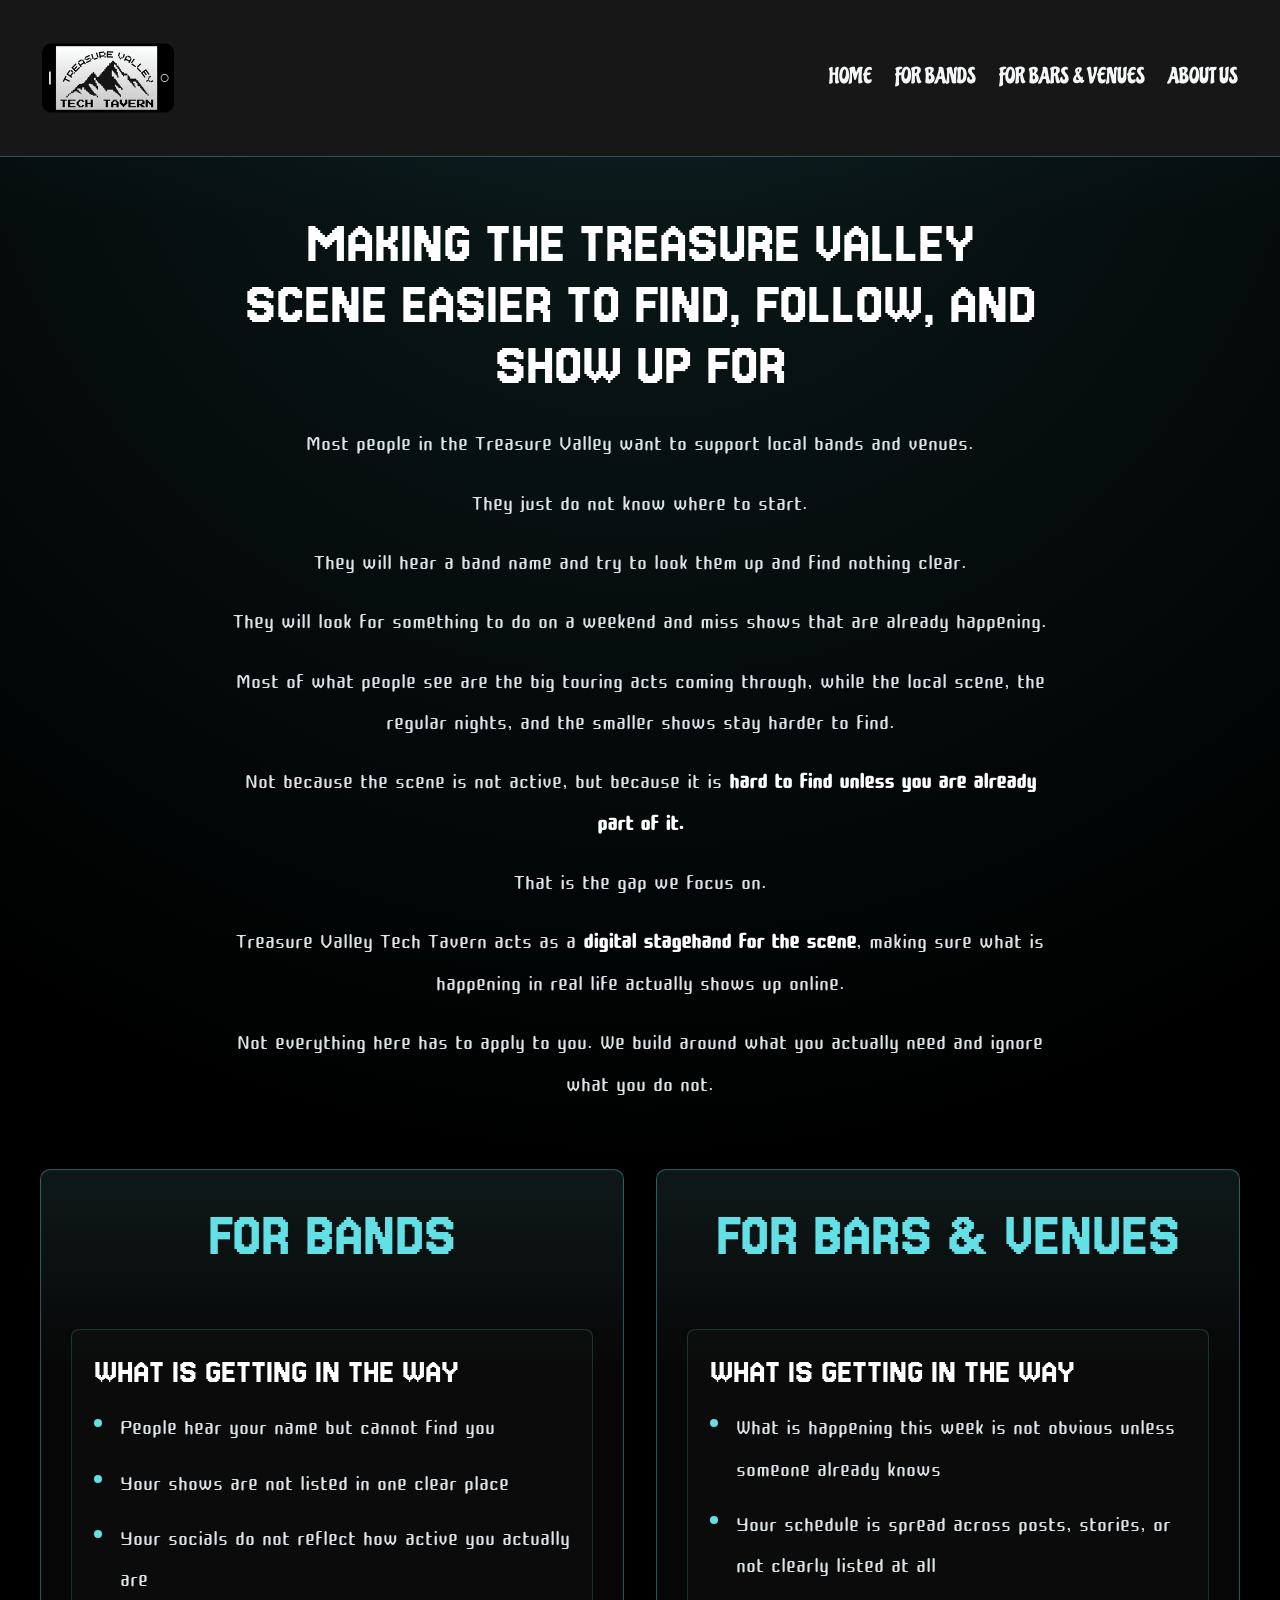
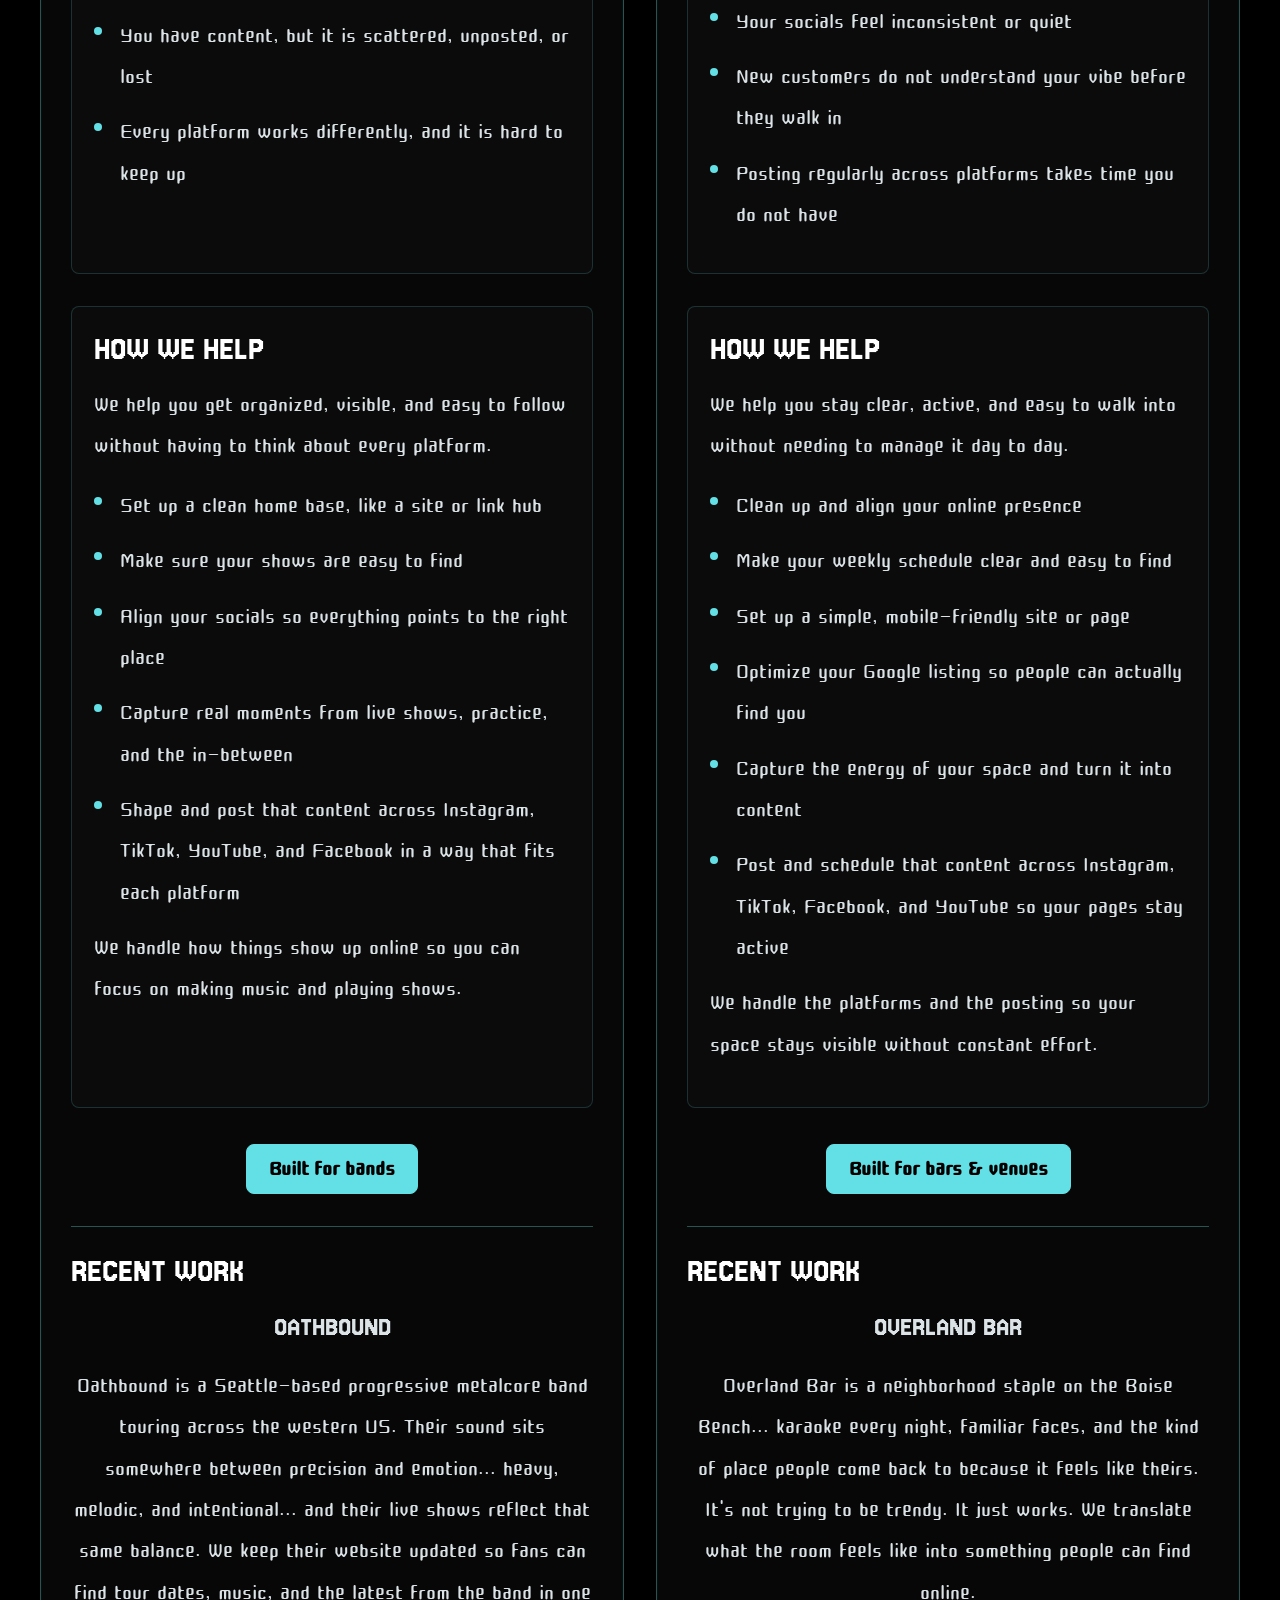
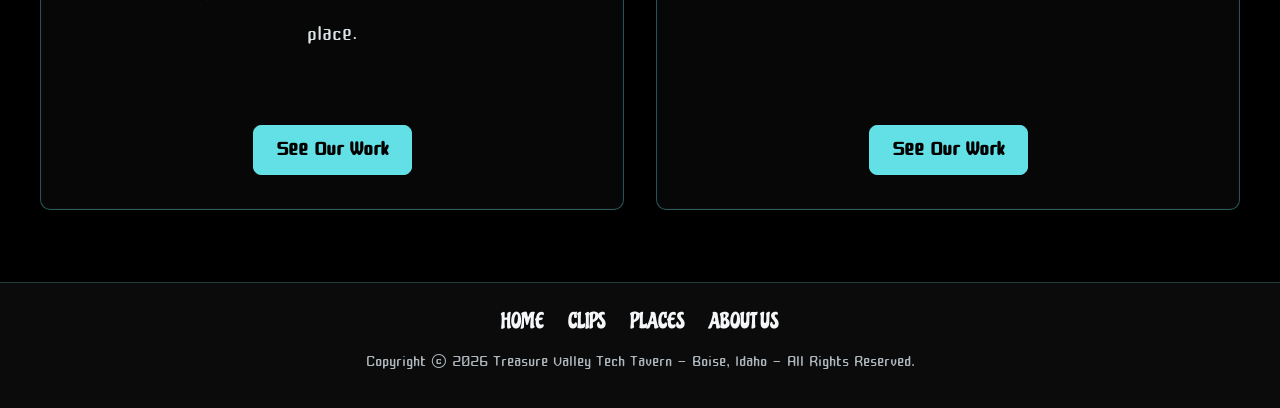
<file: index.html>
﻿<!doctype html>
<html lang="en">
<head>
  <meta charset="utf-8">
  <meta name="viewport" content="width=device-width, initial-scale=1">
  <title>How We Help | Treasure Valley Tech Tavern</title>
  <link rel="icon" type="image/png" href="./favicon-tvtt.png">
  <link rel="preconnect" href="https://fonts.googleapis.com">
  <link rel="preconnect" href="https://fonts.gstatic.com" crossorigin>
  <link href="https://fonts.googleapis.com/css2?family=Chicle&family=Cute+Font&family=Jersey+15&display=swap" rel="stylesheet">
  <link rel="stylesheet" href="assets/site.css">
  <style>
    :root {
      color-scheme: dark;
      --tvtt-bg: #000;
      --tvtt-panel: #070707;
      --tvtt-panel-2: #111;
      --tvtt-text: #f4f6f7;
      --tvtt-muted: #dbe3e7;
      --tvtt-soft: #aeb7bd;
      --tvtt-cyan: #63e0e5;
      --tvtt-header-height: 86px;
    }

    * {
      box-sizing: border-box;
    }

    body {
      margin: 0;
      background:
        radial-gradient(circle at top, rgba(99, 224, 229, 0.12), transparent 32%),
        linear-gradient(180deg, rgba(99, 224, 229, 0.05), transparent 220px),
        var(--tvtt-bg);
      color: var(--tvtt-text);
      font-family: "Cute Font", Arial, sans-serif;
    }

    .tvtt-help-page {
      min-height: 100vh;
      overflow-x: hidden;
      padding-top: var(--tvtt-header-height);
    }
    .tvtt-help-button:focus-visible {
      outline: 2px solid var(--tvtt-cyan);
      outline-offset: 6px;
    }

    .tvtt-help {
      padding: 56px 20px 72px;
    }

    .tvtt-help-inner {
      max-width: 1200px;
      margin: 0 auto;
    }

    .tvtt-help-intro {
      max-width: 820px;
      margin: 0 auto 64px;
      text-align: center;
    }

    .tvtt-help h2 {
      margin: 0 0 28px;
      color: #fff;
      font-family: "Jersey 15", Arial, sans-serif;
      font-size: clamp(42px, 7vw, 64px);
      font-weight: 400;
      line-height: 0.95;
      text-transform: uppercase;
    }

    .tvtt-help-column h3,
    .tvtt-help-column h4,
    .tvtt-help-recent-name {
      font-family: "Jersey 15", Arial, sans-serif;
      font-weight: 400;
      line-height: 1;
      text-transform: uppercase;
    }

    .tvtt-help-column h3 {
      margin: 0 0 28px;
      color: var(--tvtt-cyan);
      font-size: clamp(2.9rem, 6vw, 4.1rem);
      text-align: center;
    }

    .tvtt-help-column h4 {
      margin: 0 0 16px;
      color: #fff;
      font-size: 2.3rem;
      text-align: left;
    }

    .tvtt-help-intro p,
    .tvtt-help-column p,
    .tvtt-help-column li {
      color: var(--tvtt-muted);
      font-size: 1.9rem;
      line-height: 1.36;
    }

    .tvtt-help-intro p {
      margin: 0 0 18px;
    }

    .tvtt-help strong {
      color: #fff;
      font-weight: 700;
    }

    .tvtt-help-grid {
      display: grid;
      grid-template-columns: repeat(2, minmax(0, 1fr));
      grid-template-rows: auto auto auto auto auto auto;
      gap: 32px;
      align-items: stretch;
    }

    .tvtt-help-column {
      display: grid;
      grid-row: span 6;
      grid-template-rows: subgrid;
      padding: 34px 30px;
      border: 1px solid rgba(99, 224, 229, 0.35);
      border-radius: 10px;
      background:
        linear-gradient(180deg, rgba(99, 224, 229, 0.08), transparent 200px),
        var(--tvtt-panel);
      box-shadow: 0 0 0 1px rgba(255, 255, 255, 0.02) inset;
    }

    .tvtt-help-block {
      padding: 24px 22px;
      border: 1px solid rgba(99, 224, 229, 0.18);
      border-radius: 8px;
      background: rgba(255, 255, 255, 0.02);
    }

    .tvtt-help-column p {
      margin: 0 0 18px;
    }

    .tvtt-help-column ul {
      margin: 0;
      padding: 0;
      list-style: none;
    }

    .tvtt-help-column li {
      position: relative;
      margin-bottom: 14px;
      padding-left: 26px;
    }

    .tvtt-help-column li::before {
      content: "";
      position: absolute;
      top: 12px;
      left: 0;
      width: 8px;
      height: 8px;
      border-radius: 50%;
      background: var(--tvtt-cyan);
    }

    .tvtt-help-action {
      display: flex;
      justify-content: center;
      align-items: center;
      padding-top: 4px;
    }

    .tvtt-help-action-bottom {
      padding-top: 20px;
    }

    .tvtt-help-button {
      display: inline-flex;
      align-items: center;
      justify-content: center;
      min-height: 50px;
      padding: 0 22px;
      border: 1px solid var(--tvtt-cyan);
      border-radius: 8px;
      color: #000;
      background: var(--tvtt-cyan);
      font-size: 1.8rem;
      font-weight: 700;
      line-height: 1;
      text-align: center;
      text-decoration: none;
    }

    .tvtt-help-button:hover,
    .tvtt-help-button:focus {
      color: var(--tvtt-cyan);
      background: transparent;
    }

    .tvtt-help-recent {
      display: flex;
      flex-direction: column;
      justify-content: flex-start;
      padding: 26px 0 0;
      border-top: 1px solid rgba(99, 224, 229, 0.35);
      text-align: center;
    }

    .tvtt-help-recent-name {
      margin: 0 0 16px;
      color: var(--tvtt-cyan);
      font-size: 2.5rem;
    }

    @media (max-width: 700px) {
      .tvtt-help-grid {
        grid-template-columns: 1fr;
        grid-template-rows: none;
        gap: 28px;
      }

      .tvtt-help-column {
        display: block;
        grid-row: auto;
        padding: 30px 22px;
      }

      .tvtt-help-block {
        margin-bottom: 28px;
      }

      .tvtt-help-button {
        width: 100%;
      }
    }
  </style>
</head>
<body>
  <main class="tvtt-help-page">
    <header class="tvtt-site-header">
      <div class="tvtt-site-header-bar">
        <a class="tvtt-site-logo" href="https://treasurevalleytechtavern.com" aria-label="Treasure Valley Tech Tavern home">
          <img src="assets/tvtt-phone-logo-264.png" alt="Treasure Valley Tech Tavern">
        </a>
        <button class="tvtt-site-nav-toggle" type="button" aria-expanded="false" aria-controls="site-navigation">
          <span>Menu</span>
          <span class="tvtt-site-nav-toggle-icon" aria-hidden="true"></span>
        </button>
        <nav class="tvtt-site-nav" id="site-navigation" aria-label="Main navigation">
                                        <ul class="tvtt-site-nav-list">
            <li><a href="https://treasurevalleytechtavern.com">Home</a></li>
            <li><a href="https://help.treasurevalleytechtavern.com/for-bands/">For Bands</a></li>
            <li><a href="https://help.treasurevalleytechtavern.com/for-places/">For Bars &amp; Venues</a></li>
            <li><a href="https://treasurevalleytechtavern.com/about">About Us</a></li>
          </ul>
        </nav>
      </div>
    </header>

    <section class="tvtt-help">
      <div class="tvtt-help-inner">
        <div class="tvtt-help-intro">
          <h2>MAKING THE TREASURE VALLEY SCENE EASIER TO FIND, FOLLOW, AND SHOW UP FOR</h2>
          <p>Most people in the Treasure Valley want to support local bands and venues.</p>
          <p>They just do not know where to start.</p>
          <p>They will hear a band name and try to look them up and find nothing clear.</p>
          <p>They will look for something to do on a weekend and miss shows that are already happening.</p>
          <p>Most of what people see are the big touring acts coming through, while the local scene, the regular nights, and the smaller shows stay harder to find.</p>
          <p>Not because the scene is not active, but because it is <strong>hard to find unless you are already part of it.</strong></p>
          <p>That is the gap we focus on.</p>
          <p>Treasure Valley Tech Tavern acts as a <strong>digital stagehand for the scene</strong>, making sure what is happening in real life actually shows up online.</p>
          <p>Not everything here has to apply to you. We build around what you actually need and ignore what you do not.</p>
        </div>

        <div class="tvtt-help-grid">
          <article class="tvtt-help-column">
            <h3>FOR BANDS</h3>

            <div class="tvtt-help-block tvtt-help-problem">
              <h4>WHAT IS GETTING IN THE WAY</h4>
              <ul>
                <li>People hear your name but cannot find you</li>
                <li>Your shows are not listed in one clear place</li>
                <li>Your socials do not reflect how active you actually are</li>
                <li>You have content, but it is scattered, unposted, or lost</li>
                <li>Every platform works differently, and it is hard to keep up</li>
              </ul>
            </div>

            <div class="tvtt-help-block tvtt-help-solution">
              <h4>HOW WE HELP</h4>
              <p>We help you get organized, visible, and easy to follow without having to think about every platform.</p>
              <ul>
                <li>Set up a clean home base, like a site or link hub</li>
                <li>Make sure your shows are easy to find</li>
                <li>Align your socials so everything points to the right place</li>
                <li>Capture real moments from live shows, practice, and the in-between</li>
                <li>Shape and post that content across Instagram, TikTok, YouTube, and Facebook in a way that fits each platform</li>
              </ul>
              <p>We handle how things show up online so you can focus on making music and playing shows.</p>
            </div>

            <div class="tvtt-help-action">
              <a class="tvtt-help-button" href="https://help.treasurevalleytechtavern.com/for-bands/">Built for bands</a>
            </div>

            <div class="tvtt-help-recent">
              <h4>RECENT WORK</h4>
              <p class="tvtt-help-recent-name">Oathbound</p>
              <p>Oathbound is a Seattle-based progressive metalcore band touring across the western US. Their sound sits somewhere between precision and emotion... heavy, melodic, and intentional... and their live shows reflect that same balance. We keep their website updated so fans can find tour dates, music, and the latest from the band in one place.</p>
            </div>

            <div class="tvtt-help-action tvtt-help-action-bottom">
              <a class="tvtt-help-button" href="https://oathboundband.com">See Our Work</a>
            </div>
          </article>

          <article class="tvtt-help-column">
            <h3>FOR BARS &amp; VENUES</h3>

            <div class="tvtt-help-block tvtt-help-problem">
              <h4>WHAT IS GETTING IN THE WAY</h4>
              <ul>
                <li>What is happening this week is not obvious unless someone already knows</li>
                <li>Your schedule is spread across posts, stories, or not clearly listed at all</li>
                <li>Your socials feel inconsistent or quiet</li>
                <li>New customers do not understand your vibe before they walk in</li>
                <li>Posting regularly across platforms takes time you do not have</li>
              </ul>
            </div>

            <div class="tvtt-help-block tvtt-help-solution">
              <h4>HOW WE HELP</h4>
              <p>We help you stay clear, active, and easy to walk into without needing to manage it day to day.</p>
              <ul>
                <li>Clean up and align your online presence</li>
                <li>Make your weekly schedule clear and easy to find</li>
                <li>Set up a simple, mobile-friendly site or page</li>
                <li>Optimize your Google listing so people can actually find you</li>
                <li>Capture the energy of your space and turn it into content</li>
                <li>Post and schedule that content across Instagram, TikTok, Facebook, and YouTube so your pages stay active</li>
              </ul>
              <p>We handle the platforms and the posting so your space stays visible without constant effort.</p>
            </div>

            <div class="tvtt-help-action">
              <a class="tvtt-help-button" href="https://help.treasurevalleytechtavern.com/for-places/">Built for bars &amp; venues</a>
            </div>

            <div class="tvtt-help-recent">
              <h4>RECENT WORK</h4>
              <p class="tvtt-help-recent-name">Overland Bar</p>
              <p>Overland Bar is a neighborhood staple on the Boise Bench... karaoke every night, familiar faces, and the kind of place people come back to because it feels like theirs. It&apos;s not trying to be trendy. It just works. We translate what the room feels like into something people can find online.</p>
            </div>

            <div class="tvtt-help-action tvtt-help-action-bottom">
              <a class="tvtt-help-button" href="https://help.treasurevalleytechtavern.com/overland-bar-case-study/">See Our Work</a>
            </div>
          </article>
        </div>
      </div>
    </section>

    <footer class="tvtt-site-footer">
                        <nav class="tvtt-site-footer-nav" aria-label="Footer">
        <a href="https://treasurevalleytechtavern.com">Home</a>
        <a href="https://clips.treasurevalleytechtavern.com">Clips</a>
        <a href="https://places.treasurevalleytechtavern.com">Places</a>
        <a href="https://treasurevalleytechtavern.com/about">About Us</a>
      </nav>
      <p class="tvtt-site-footer-copy">Copyright &copy; 2026 Treasure Valley Tech Tavern - Boise, Idaho - All Rights Reserved.</p>
    </footer>
  </main>
  <script src="assets/site-nav.js" defer></script>
</body>
</html>
</file>
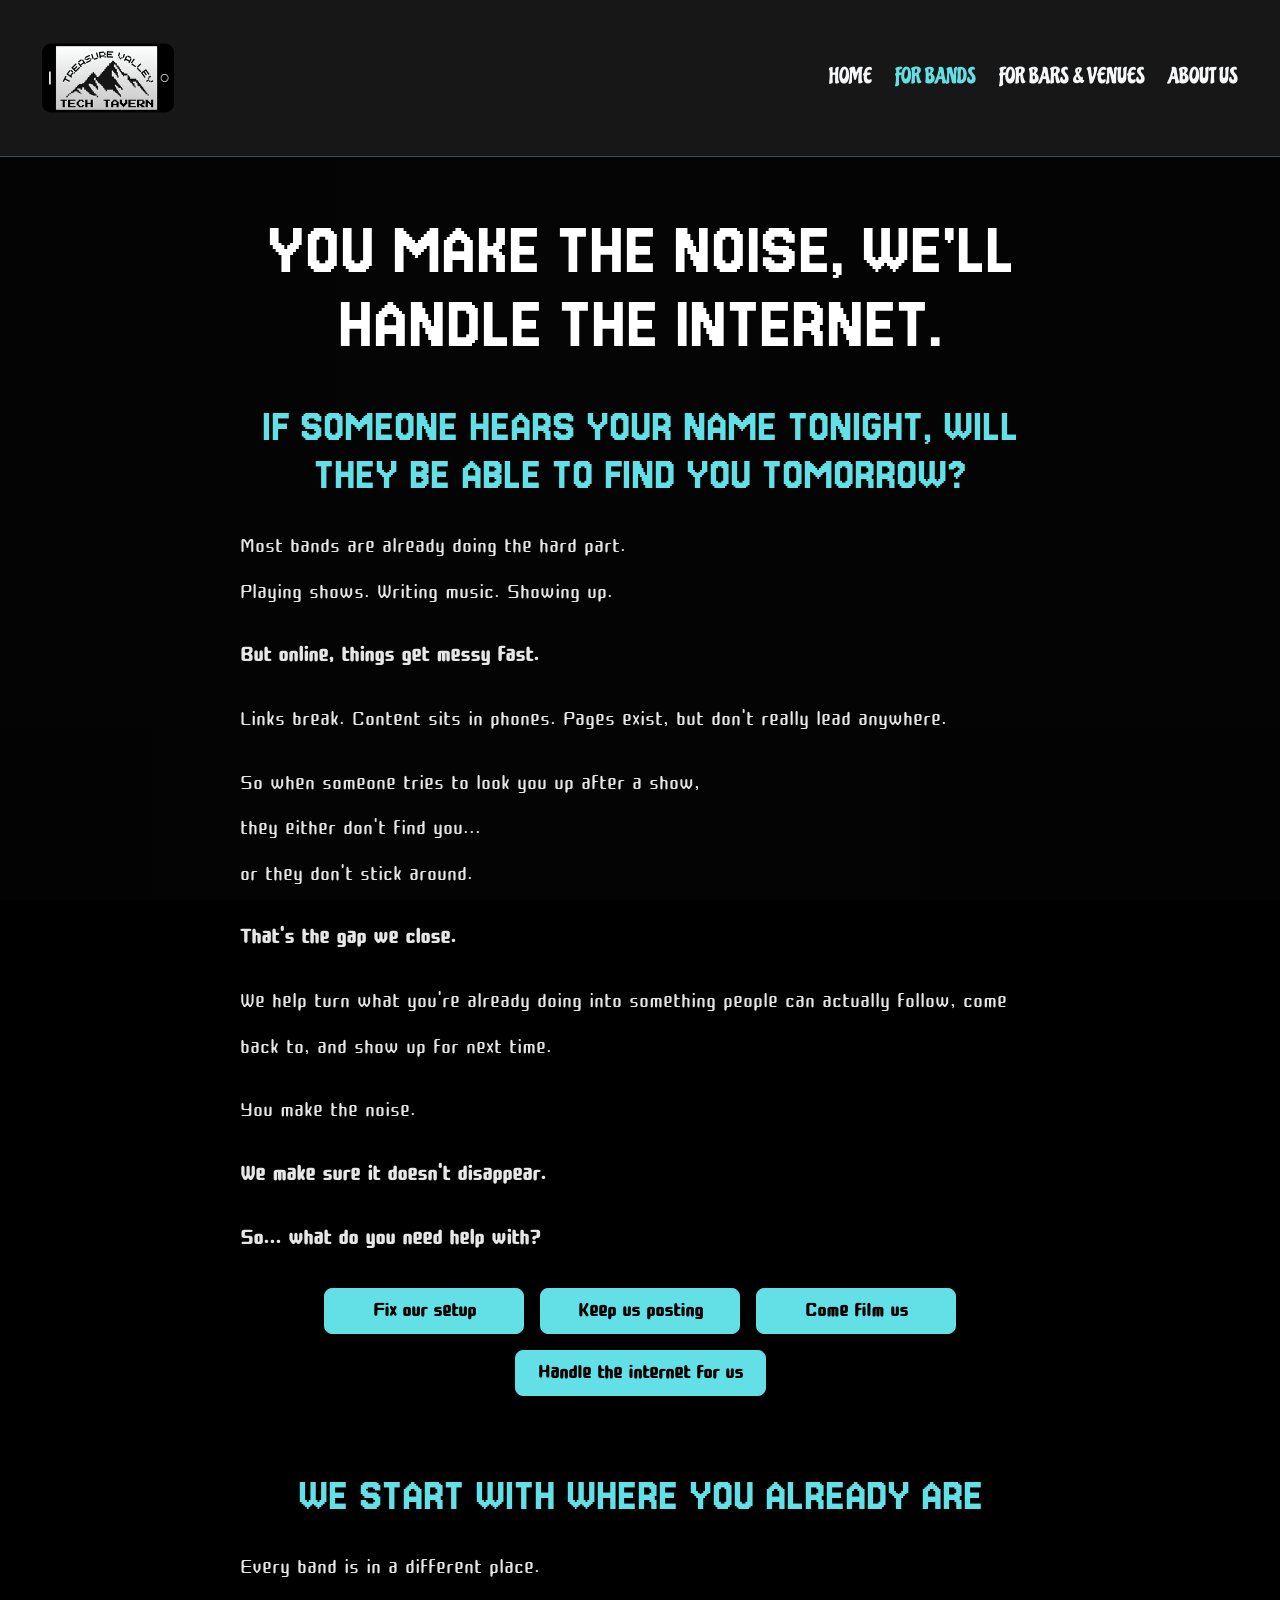
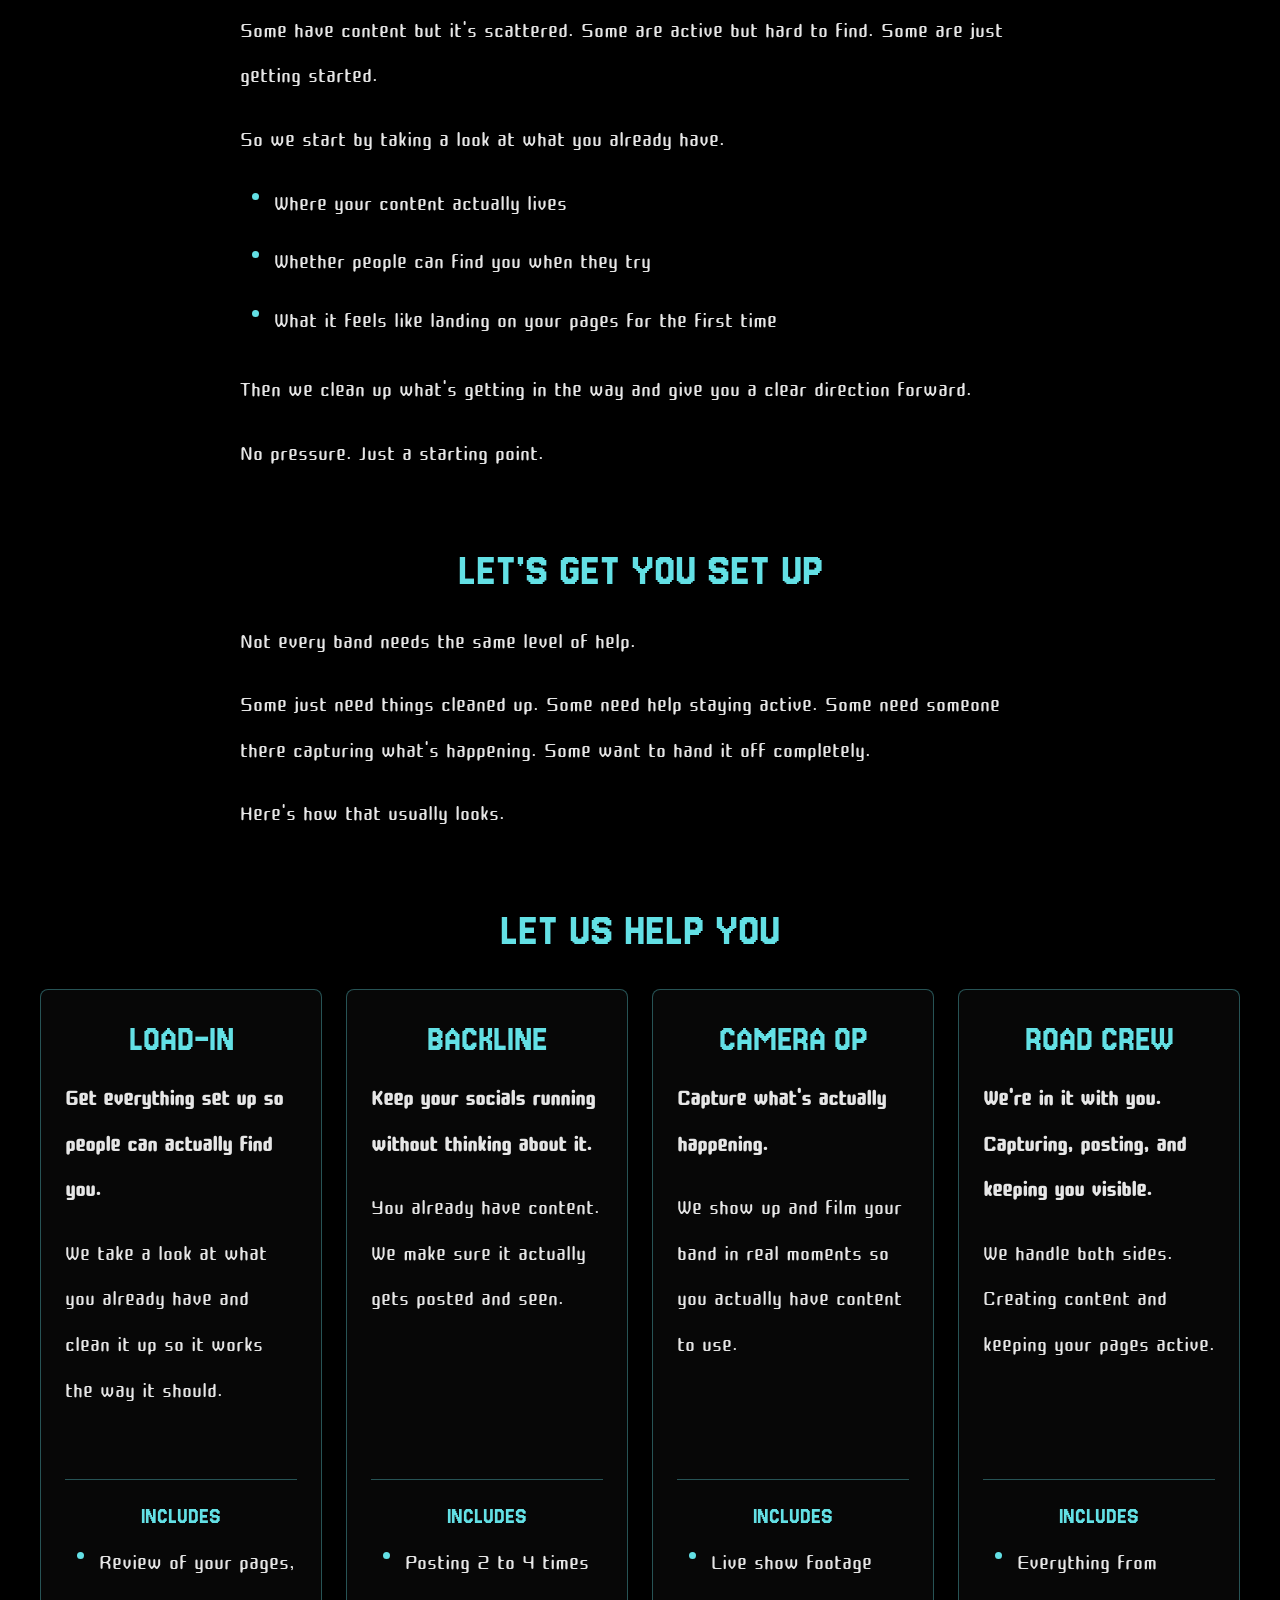
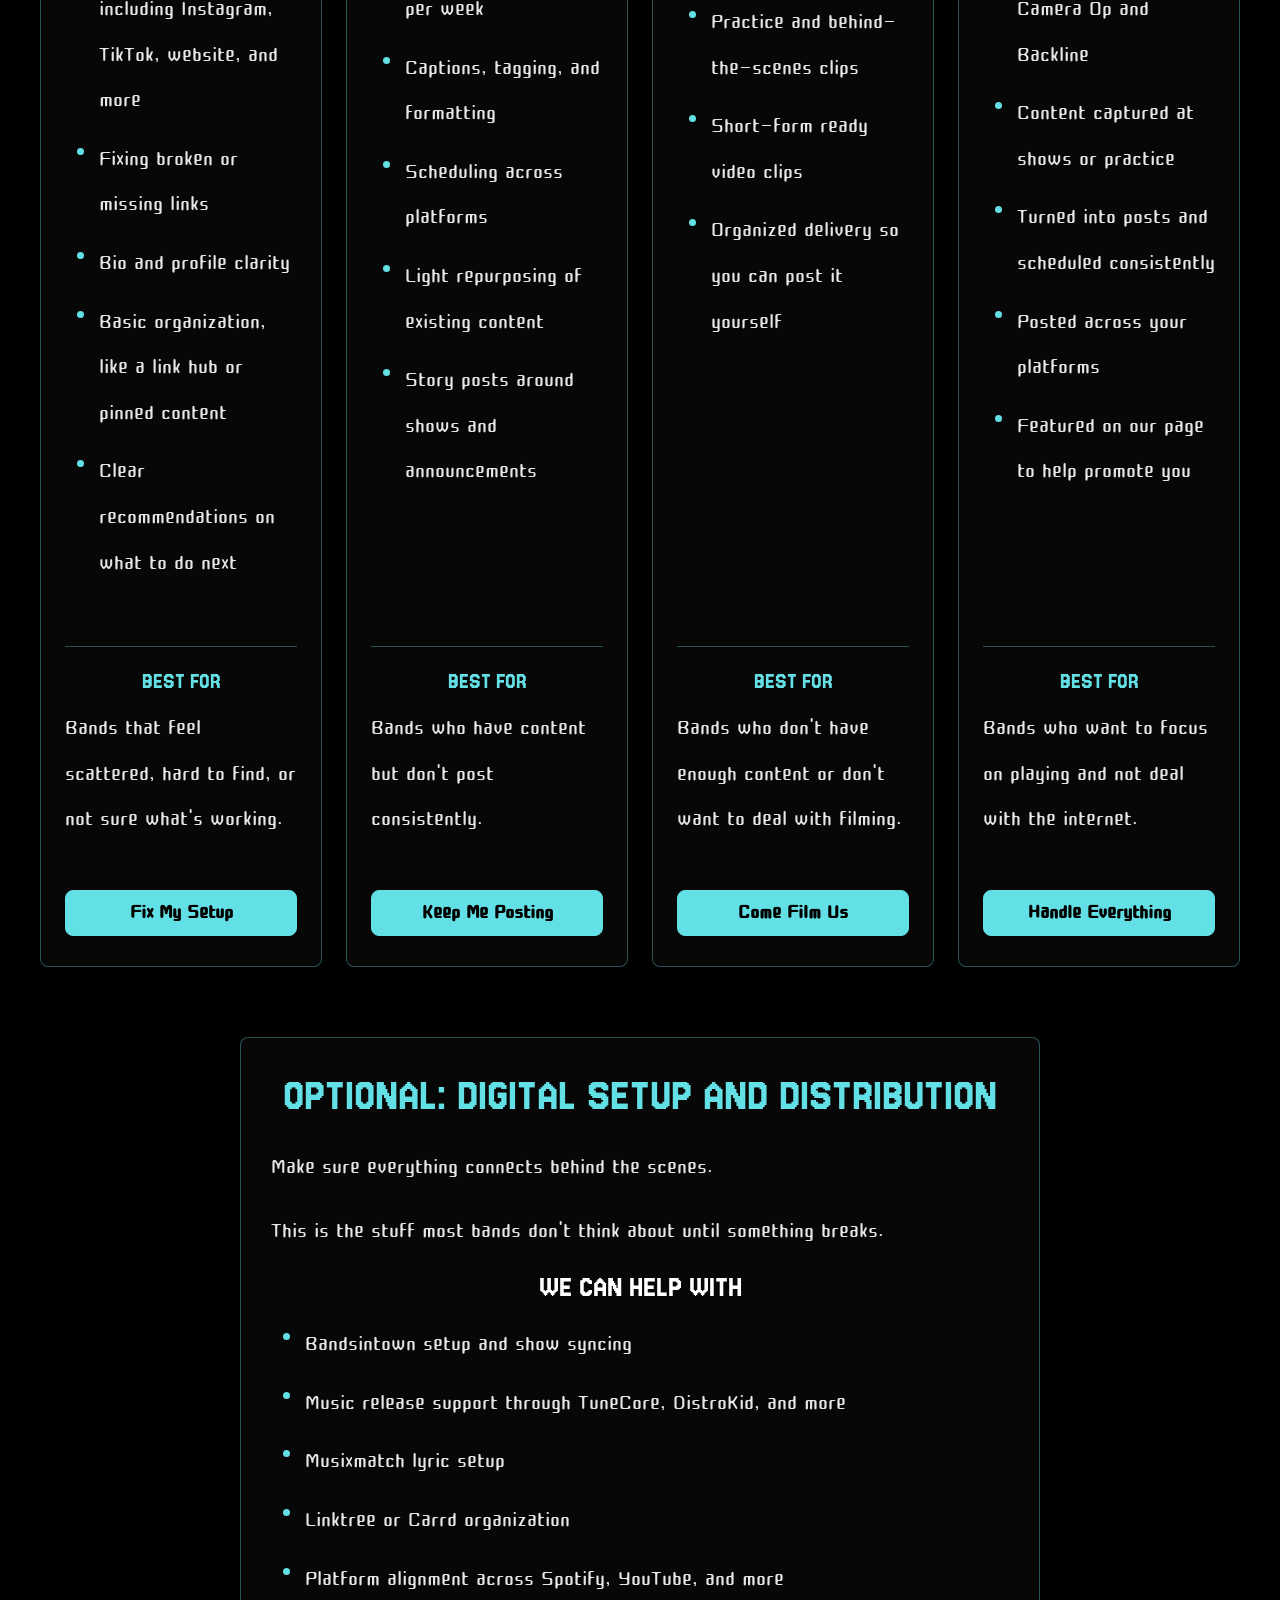
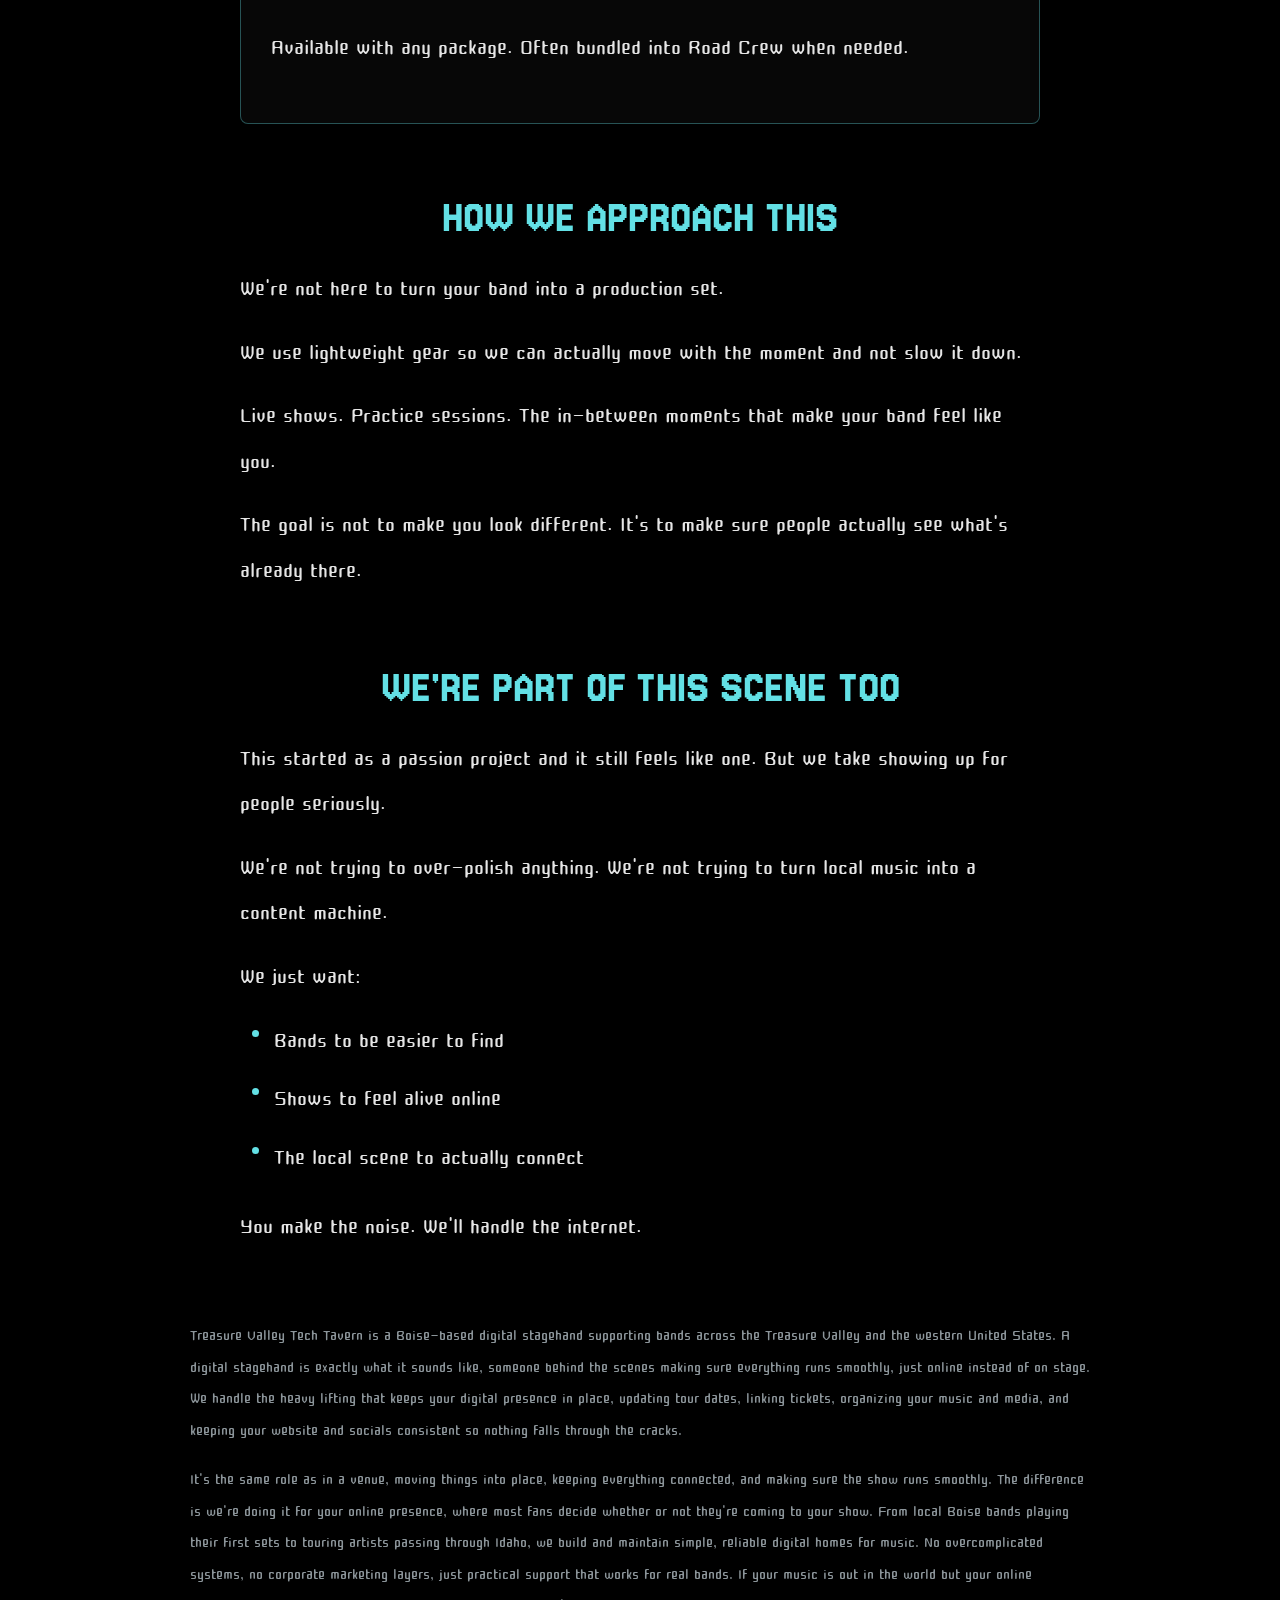
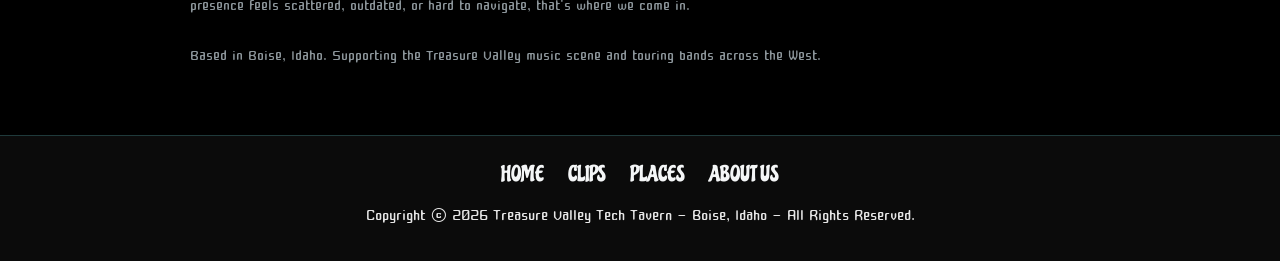
<file: for-bands/index.html>
﻿<!doctype html>
<html lang="en">
<head>
  <meta charset="utf-8">
  <meta name="viewport" content="width=device-width, initial-scale=1">
  <title>For Bands | Treasure Valley Tech Tavern</title>
  <link rel="icon" type="image/png" href="../favicon-tvtt.png">
  <link rel="preconnect" href="https://fonts.googleapis.com">
  <link rel="preconnect" href="https://fonts.gstatic.com" crossorigin>
  <link href="https://fonts.googleapis.com/css2?family=Chicle&family=Cute+Font&family=Jersey+15&display=swap" rel="stylesheet">
  <link rel="stylesheet" href="../assets/site.css">
  <style>
    :root {
      color-scheme: dark;
      --tvtt-bg: #000;
      --tvtt-panel: #070707;
      --tvtt-text: #f4f6f7;
      --tvtt-muted: #e6e6e6;
      --tvtt-cyan: #63e0e5;
      --tvtt-header-height: 86px;
    }

    * {
      box-sizing: border-box;
    }

    body {
      margin: 0;
      background: var(--tvtt-bg);
      color: var(--tvtt-text);
      font-family: "Cute Font", Arial, sans-serif;
    }

    .tvtt-bands-page {
      min-height: 100vh;
      overflow-x: hidden;
      background: #000;
      padding-top: var(--tvtt-header-height);
    }
    .tvtt-band-help-button:focus-visible {
      outline: 2px solid var(--tvtt-cyan);
      outline-offset: 6px;
    }

    .tvtt-band-help {
      position: relative;
      background: #000;
      color: #fff;
      padding: 56px 20px 64px;
      overflow: hidden;
    }

    .tvtt-band-help-media {
      position: fixed;
      top: var(--tvtt-header-height);
      right: 0;
      left: 0;
      z-index: 0;
      height: calc(100vh - var(--tvtt-header-height));
      overflow: hidden;
      pointer-events: none;
      background:
        linear-gradient(180deg, rgba(0, 0, 0, 0.28), rgba(0, 0, 0, 0.5)),
        linear-gradient(90deg, rgba(0, 0, 0, 0.12), rgba(0, 0, 0, 0.04) 44%, rgba(0, 0, 0, 0.16)),
        #070707;
    }

    .tvtt-band-help-inner {
      position: relative;
      z-index: 1;
      max-width: 1200px;
      margin: 0 auto;
    }

    .tvtt-band-help-intro,
    .tvtt-band-help-section {
      max-width: 800px;
      margin: 0 auto 70px;
      text-align: left;
    }

    .tvtt-band-help-intro {
      margin-bottom: 76px;
    }

    .tvtt-band-help-title {
      margin: 0 0 42px;
      color: #fff;
      font-family: "Jersey 15", Arial, sans-serif;
      font-size: clamp(48px, 8vw, 78px);
      font-weight: 400;
      line-height: 0.95;
      letter-spacing: 0;
      text-align: center;
      text-transform: uppercase;
    }

    .tvtt-band-help h2,
    .tvtt-band-help h3,
    .tvtt-band-help h4,
    .tvtt-band-help h5 {
      text-align: center;
    }

    .tvtt-band-help h3 {
      margin: 0 0 24px;
      color: #63e0e5;
      font-family: "Jersey 15", Arial, sans-serif;
      font-size: clamp(34px, 5vw, 48px);
      font-weight: 400;
      line-height: 1;
      letter-spacing: 0;
      text-transform: uppercase;
    }

    .tvtt-band-help h4 {
      margin: 0 0 18px;
      color: #fff;
      font-family: "Jersey 15", Arial, sans-serif;
      font-size: 32px;
      font-weight: 400;
      line-height: 1;
      letter-spacing: 0;
      text-transform: uppercase;
    }

    .tvtt-band-help h5 {
      margin: 0 0 12px;
      color: #63e0e5;
      font-family: "Jersey 15", Arial, sans-serif;
      font-size: 24px;
      font-weight: 400;
      line-height: 1;
      letter-spacing: 0;
      text-transform: uppercase;
    }

    .tvtt-band-help p,
    .tvtt-band-help li {
      color: #e6e6e6;
      font-family: "Cute Font", Arial, sans-serif;
      font-size: 1.9rem;
      line-height: 1.5;
    }

    .tvtt-band-help p {
      margin: 0 0 18px;
    }

    .tvtt-band-help ul {
      max-width: 620px;
      margin: 0 0 24px;
      padding: 0;
      list-style: none;
    }

    .tvtt-band-help li {
      position: relative;
      margin-bottom: 13px;
      padding-left: 34px;
      text-align: left;
    }

    .tvtt-band-help li::before {
      content: "";
      position: absolute;
      top: 12px;
      left: 12px;
      width: 7px;
      height: 7px;
      border-radius: 50%;
      background: #63e0e5;
    }

    .tvtt-band-help-packages {
      margin: 0 auto 70px;
      text-align: left;
    }

    .tvtt-band-help-grid {
      display: grid;
      grid-template-columns: repeat(4, minmax(0, 1fr));
      grid-template-rows: auto auto auto auto;
      gap: 24px;
      align-items: stretch;
      margin-top: 34px;
    }

    .tvtt-band-help-card {
      display: grid;
      grid-row: span 4;
      grid-template-rows: subgrid;
      padding: 30px 24px;
      border: 1px solid rgba(99, 224, 229, 0.35);
      border-radius: 8px;
      background: #070707;
      text-align: left;
    }

    .tvtt-band-help-card h4 {
      color: #63e0e5;
      font-size: 38px;
    }

    .tvtt-band-help-card-lead {
      color: #fff;
      font-weight: 800;
    }

    .tvtt-band-help-card-top {
      padding-bottom: 24px;
    }

    .tvtt-band-help-includes {
      padding-top: 24px;
      border-top: 1px solid rgba(99, 224, 229, 0.35);
    }

    .tvtt-band-help-includes ul {
      margin-bottom: 0;
    }

    .tvtt-band-help-best {
      margin-top: 24px;
      padding-top: 22px;
      border-top: 1px solid rgba(99, 224, 229, 0.35);
    }

    .tvtt-band-help-best p {
      margin-bottom: 0;
    }

    .tvtt-band-help-card-action {
      display: flex;
      align-items: end;
      padding-top: 24px;
    }

    .tvtt-band-help-card-action .tvtt-band-help-button {
      width: 100%;
      margin-top: 0;
    }

    .tvtt-band-help-highlight {
      padding: 34px 30px;
      border: 1px solid rgba(99, 224, 229, 0.35);
      border-radius: 8px;
      background: #070707;
    }

    .tvtt-band-help-button {
      display: inline-flex;
      align-items: center;
      justify-content: center;
      width: min(100%, 360px);
      min-height: 46px;
      padding: 0 22px;
      border: 1px solid #63e0e5;
      border-radius: 8px;
      color: #000;
      background: #63e0e5;
      font-family: "Cute Font", Arial, sans-serif;
      font-size: 27px;
      font-weight: 700;
      line-height: 1.2;
      text-align: center;
      text-decoration: none;
    }

    .tvtt-band-help-button:hover,
    .tvtt-band-help-button:focus {
      color: #63e0e5;
      background: transparent;
    }

    .tvtt-band-seo {
      max-width: 900px;
      margin: 56px auto 0;
      color: #8b9499;
      font-size: 21px;
      line-height: 1.5;
      text-align: left;
    }

    .tvtt-band-seo p {
      margin: 0 0 18px;
      color: inherit;
      font-size: inherit;
      line-height: inherit;
    }

    .tvtt-band-seo p:last-child {
      margin-bottom: 0;
    }

    @media (max-width: 1100px) {
      .tvtt-band-help-grid {
        grid-template-columns: repeat(2, minmax(0, 1fr));
        grid-template-rows: none;
      }

      .tvtt-band-help-card {
        display: block;
        grid-row: auto;
      }
    }

    @media (max-width: 700px) {
      .tvtt-bands-page {
        padding-top: var(--tvtt-header-height);
      }

      .tvtt-band-help {
        padding: 48px 18px 54px;
      }

      .tvtt-band-help-media {
        top: var(--tvtt-header-height);
        height: calc(100vh - var(--tvtt-header-height));
      }

      .tvtt-band-help-intro,
      .tvtt-band-help-section {
        margin-bottom: 54px;
      }

      .tvtt-band-help-grid {
        grid-template-columns: 1fr;
        gap: 28px;
      }

      .tvtt-band-help-card {
        padding: 30px 22px;
      }

      .tvtt-band-help-card-top {
        padding-bottom: 24px;
      }

      .tvtt-band-help-includes {
        padding-top: 24px;
      }

      .tvtt-band-help-best {
        margin-top: 24px;
      }

      .tvtt-band-help-card-action {
        padding-top: 24px;
      }

      .tvtt-band-help-highlight {
        padding: 30px 22px;
      }

      .tvtt-band-help-button {
        width: 100%;
        max-width: 360px;
        min-height: 44px;
      }
    }
  </style>
</head>
<body>
  <main class="tvtt-bands-page">
    <header class="tvtt-site-header">
      <div class="tvtt-site-header-bar">
        <a class="tvtt-site-logo" href="https://treasurevalleytechtavern.com" aria-label="Treasure Valley Tech Tavern home">
          <img src="../assets/tvtt-phone-logo-264.png" alt="Treasure Valley Tech Tavern">
        </a>
        <button class="tvtt-site-nav-toggle" type="button" aria-expanded="false" aria-controls="site-navigation">
          <span>Menu</span>
          <span class="tvtt-site-nav-toggle-icon" aria-hidden="true"></span>
        </button>
        <nav class="tvtt-site-nav" id="site-navigation" aria-label="Main navigation">
                                        <ul class="tvtt-site-nav-list">
            <li><a href="https://treasurevalleytechtavern.com">Home</a></li>
            <li><a href="https://help.treasurevalleytechtavern.com/for-bands/" aria-current="page">For Bands</a></li>
            <li><a href="https://help.treasurevalleytechtavern.com/for-places/">For Bars &amp; Venues</a></li>
            <li><a href="https://treasurevalleytechtavern.com/about">About Us</a></li>
          </ul>
        </nav>
      </div>
    </header>

    <section class="tvtt-band-help">
      <div class="tvtt-band-help-media" aria-hidden="true"></div>
      <div class="tvtt-band-help-inner">
        <div class="tvtt-band-help-intro">
          <h1 class="tvtt-band-help-title">You make the noise, we'll handle the internet. </h1>
          <h3>IF SOMEONE HEARS YOUR NAME TONIGHT, WILL THEY BE ABLE TO FIND YOU TOMORROW?</h3>
         <p>Most bands are already doing the hard part.<br>
          Playing shows. Writing music. Showing up.</p>

          <p><strong>But online, things get messy fast.</strong></p>

          <p>Links break. Content sits in phones. Pages exist, but don't really lead anywhere.</p>

          <p>So when someone tries to look you up after a show,<br>
          they either don't find you...<br>
          or they don't stick around.</p>

          <p><strong>That's the gap we close.</strong></p>

          <p>We help turn what you're already doing into something people can actually follow, come back to, and show up for next time.</p>

          <p>You make the noise.</p>

          <p><strong>We make sure it doesn't disappear.</strong></p>
          
          <p><strong>So... what do you need help with?</strong></p>
          <div class="tvtt-cta-row">
            <a class="tvtt-band-help-button" href="https://treasurevalleytechtavern.com/for-bands-load-in">Fix our setup</a>
            <a class="tvtt-band-help-button" href="https://treasurevalleytechtavern.com/for-bands-backline">Keep us posting</a>
            <a class="tvtt-band-help-button" href="https://treasurevalleytechtavern.com/for-bands-camera-op">Come film us</a>
            <a class="tvtt-band-help-button" href="https://treasurevalleytechtavern.com/for-bands-road-crew">Handle the internet for us</a>
          </div>
        </div>

        <div class="tvtt-band-help-section">
          <h3>WE START WITH WHERE YOU ALREADY ARE</h3>
          <p>Every band is in a different place.</p>
          <p>Some have content but it's scattered. Some are active but hard to find. Some are just getting started.</p>
          <p>So we start by taking a look at what you already have.</p>
          <ul>
            <li>Where your content actually lives</li>
            <li>Whether people can find you when they try</li>
            <li>What it feels like landing on your pages for the first time</li>
          </ul>
          <p>Then we clean up what's getting in the way and give you a clear direction forward.</p>
          <p>No pressure. Just a starting point.</p>
        </div>

        <div class="tvtt-band-help-section">
          <h3>LET'S GET YOU SET UP</h3>
          <p>Not every band needs the same level of help.</p>
          <p>Some just need things cleaned up. Some need help staying active. Some need someone there capturing what's happening. Some want to hand it off completely.</p>
          <p>Here's how that usually looks.</p>
        </div>

        <div class="tvtt-band-help-packages">
          <h3>LET US HELP YOU</h3>
          <div class="tvtt-band-help-grid">
            <article class="tvtt-band-help-card">
              <div class="tvtt-band-help-card-top">
                <h4>LOAD-IN</h4>
                <p class="tvtt-band-help-card-lead">Get everything set up so people can actually find you.</p>
                <p>We take a look at what you already have and clean it up so it works the way it should.</p>
              </div>
              <div class="tvtt-band-help-includes">
                <h5>INCLUDES</h5>
                <ul>
                  <li>Review of your pages, including Instagram, TikTok, website, and more</li>
                  <li>Fixing broken or missing links</li>
                  <li>Bio and profile clarity</li>
                  <li>Basic organization, like a link hub or pinned content</li>
                  <li>Clear recommendations on what to do next</li>
                </ul>
              </div>
              <div class="tvtt-band-help-best">
                <h5>BEST FOR</h5>
                <p>Bands that feel scattered, hard to find, or not sure what's working.</p>
              </div>
              <div class="tvtt-band-help-card-action">
                <a class="tvtt-band-help-button" href="https://treasurevalleytechtavern.com/for-bands-load-in">Fix My Setup</a>
              </div>
            </article>

            <article class="tvtt-band-help-card">
              <div class="tvtt-band-help-card-top">
                <h4>BACKLINE</h4>
                <p class="tvtt-band-help-card-lead">Keep your socials running without thinking about it.</p>
                <p>You already have content. We make sure it actually gets posted and seen.</p>
              </div>
              <div class="tvtt-band-help-includes">
                <h5>INCLUDES</h5>
                <ul>
                  <li>Posting 2 to 4 times per week</li>
                  <li>Captions, tagging, and formatting</li>
                  <li>Scheduling across platforms</li>
                  <li>Light repurposing of existing content</li>
                  <li>Story posts around shows and announcements</li>
                </ul>
              </div>
              <div class="tvtt-band-help-best">
                <h5>BEST FOR</h5>
                <p>Bands who have content but don't post consistently.</p>
              </div>
              <div class="tvtt-band-help-card-action">
                <a class="tvtt-band-help-button" href="https://treasurevalleytechtavern.com/for-bands-backline" target="_blank" rel="noopener noreferrer">Keep Me Posting</a>
              </div>
            </article>

            <article class="tvtt-band-help-card">
              <div class="tvtt-band-help-card-top">
                <h4>CAMERA OP</h4>
                <p class="tvtt-band-help-card-lead">Capture what's actually happening.</p>
                <p>We show up and film your band in real moments so you actually have content to use.</p>
              </div>
              <div class="tvtt-band-help-includes">
                <h5>INCLUDES</h5>
                <ul>
                  <li>Live show footage</li>
                  <li>Practice and behind-the-scenes clips</li>
                  <li>Short-form ready video clips</li>
                  <li>Organized delivery so you can post it yourself</li>
                </ul>
              </div>
              <div class="tvtt-band-help-best">
                <h5>BEST FOR</h5>
                <p>Bands who don't have enough content or don't want to deal with filming.</p>
              </div>
              <div class="tvtt-band-help-card-action">
                <a class="tvtt-band-help-button" href="https://treasurevalleytechtavern.com/for-bands-camera-op" target="_blank" rel="noopener noreferrer">Come Film Us</a>
              </div>
            </article>

            <article class="tvtt-band-help-card">
              <div class="tvtt-band-help-card-top">
                <h4>ROAD CREW</h4>
                <p class="tvtt-band-help-card-lead">We're in it with you. Capturing, posting, and keeping you visible.</p>
                <p>We handle both sides. Creating content and keeping your pages active.</p>
              </div>
              <div class="tvtt-band-help-includes">
                <h5>INCLUDES</h5>
                <ul>
                  <li>Everything from Camera Op and Backline</li>
                  <li>Content captured at shows or practice</li>
                  <li>Turned into posts and scheduled consistently</li>
                  <li>Posted across your platforms</li>
                  <li>Featured on our page to help promote you</li>
                </ul>
              </div>
              <div class="tvtt-band-help-best">
                <h5>BEST FOR</h5>
                <p>Bands who want to focus on playing and not deal with the internet.</p>
              </div>
              <div class="tvtt-band-help-card-action">
                <a class="tvtt-band-help-button" href="https://treasurevalleytechtavern.com/for-bands-road-crew" target="_blank" rel="noopener noreferrer">Handle Everything</a>
              </div>
            </article>
          </div>
        </div>

        <div class="tvtt-band-help-section tvtt-band-help-highlight">
          <h3>OPTIONAL: DIGITAL SETUP AND DISTRIBUTION</h3>
          <p>Make sure everything connects behind the scenes.</p>
          <p>This is the stuff most bands don't think about until something breaks.</p>
          <h4>WE CAN HELP WITH</h4>
          <ul>
            <li>Bandsintown setup and show syncing</li>
            <li>Music release support through TuneCore, DistroKid, and more</li>
            <li>Musixmatch lyric setup</li>
            <li>Linktree or Carrd organization</li>
            <li>Platform alignment across Spotify, YouTube, and more</li>
          </ul>
          <p>Available with any package. Often bundled into Road Crew when needed.</p>
        </div>

        <div class="tvtt-band-help-section">
          <h3>HOW WE APPROACH THIS</h3>
          <p>We're not here to turn your band into a production set.</p>
          <p>We use lightweight gear so we can actually move with the moment and not slow it down.</p>
          <p>Live shows. Practice sessions. The in-between moments that make your band feel like you.</p>
          <p>The goal is not to make you look different. It's to make sure people actually see what's already there.</p>
        </div>

        <div class="tvtt-band-help-section">
          <h3>WE'RE PART OF THIS SCENE TOO</h3>
          <p>This started as a passion project and it still feels like one. But we take showing up for people seriously.</p>
          <p>We're not trying to over-polish anything. We're not trying to turn local music into a content machine.</p>
          <p>We just want:</p>
          <ul>
            <li>Bands to be easier to find</li>
            <li>Shows to feel alive online</li>
            <li>The local scene to actually connect</li>
          </ul>
          <p>You make the noise. We'll handle the internet.</p>
        </div>

        <div class="tvtt-band-seo" aria-label="Treasure Valley band support">
          <p>Treasure Valley Tech Tavern is a Boise-based digital stagehand supporting bands across the Treasure Valley and the western United States. A digital stagehand is exactly what it sounds like, someone behind the scenes making sure everything runs smoothly, just online instead of on stage. We handle the heavy lifting that keeps your digital presence in place, updating tour dates, linking tickets, organizing your music and media, and keeping your website and socials consistent so nothing falls through the cracks.</p>
          <p>It&apos;s the same role as in a venue, moving things into place, keeping everything connected, and making sure the show runs smoothly. The difference is we&apos;re doing it for your online presence, where most fans decide whether or not they&apos;re coming to your show. From local Boise bands playing their first sets to touring artists passing through Idaho, we build and maintain simple, reliable digital homes for music. No overcomplicated systems, no corporate marketing layers, just practical support that works for real bands. If your music is out in the world but your online presence feels scattered, outdated, or hard to navigate, that&apos;s where we come in.</p>
          <p>Based in Boise, Idaho. Supporting the Treasure Valley music scene and touring bands across the West.</p>
        </div>
      </div>
    </section>

    <footer class="tvtt-site-footer">
                        <nav class="tvtt-site-footer-nav" aria-label="Footer">
        <a href="https://treasurevalleytechtavern.com">Home</a>
        <a href="https://clips.treasurevalleytechtavern.com">Clips</a>
        <a href="https://places.treasurevalleytechtavern.com">Places</a>
        <a href="https://treasurevalleytechtavern.com/about">About Us</a>
      </nav>
      <p class="tvtt-site-footer-copy">Copyright &copy; 2026 Treasure Valley Tech Tavern - Boise, Idaho - All Rights Reserved.</p>
    </footer>
  </main>
  <script src="../assets/site-nav.js" defer></script>
</body>
</html>
</file>
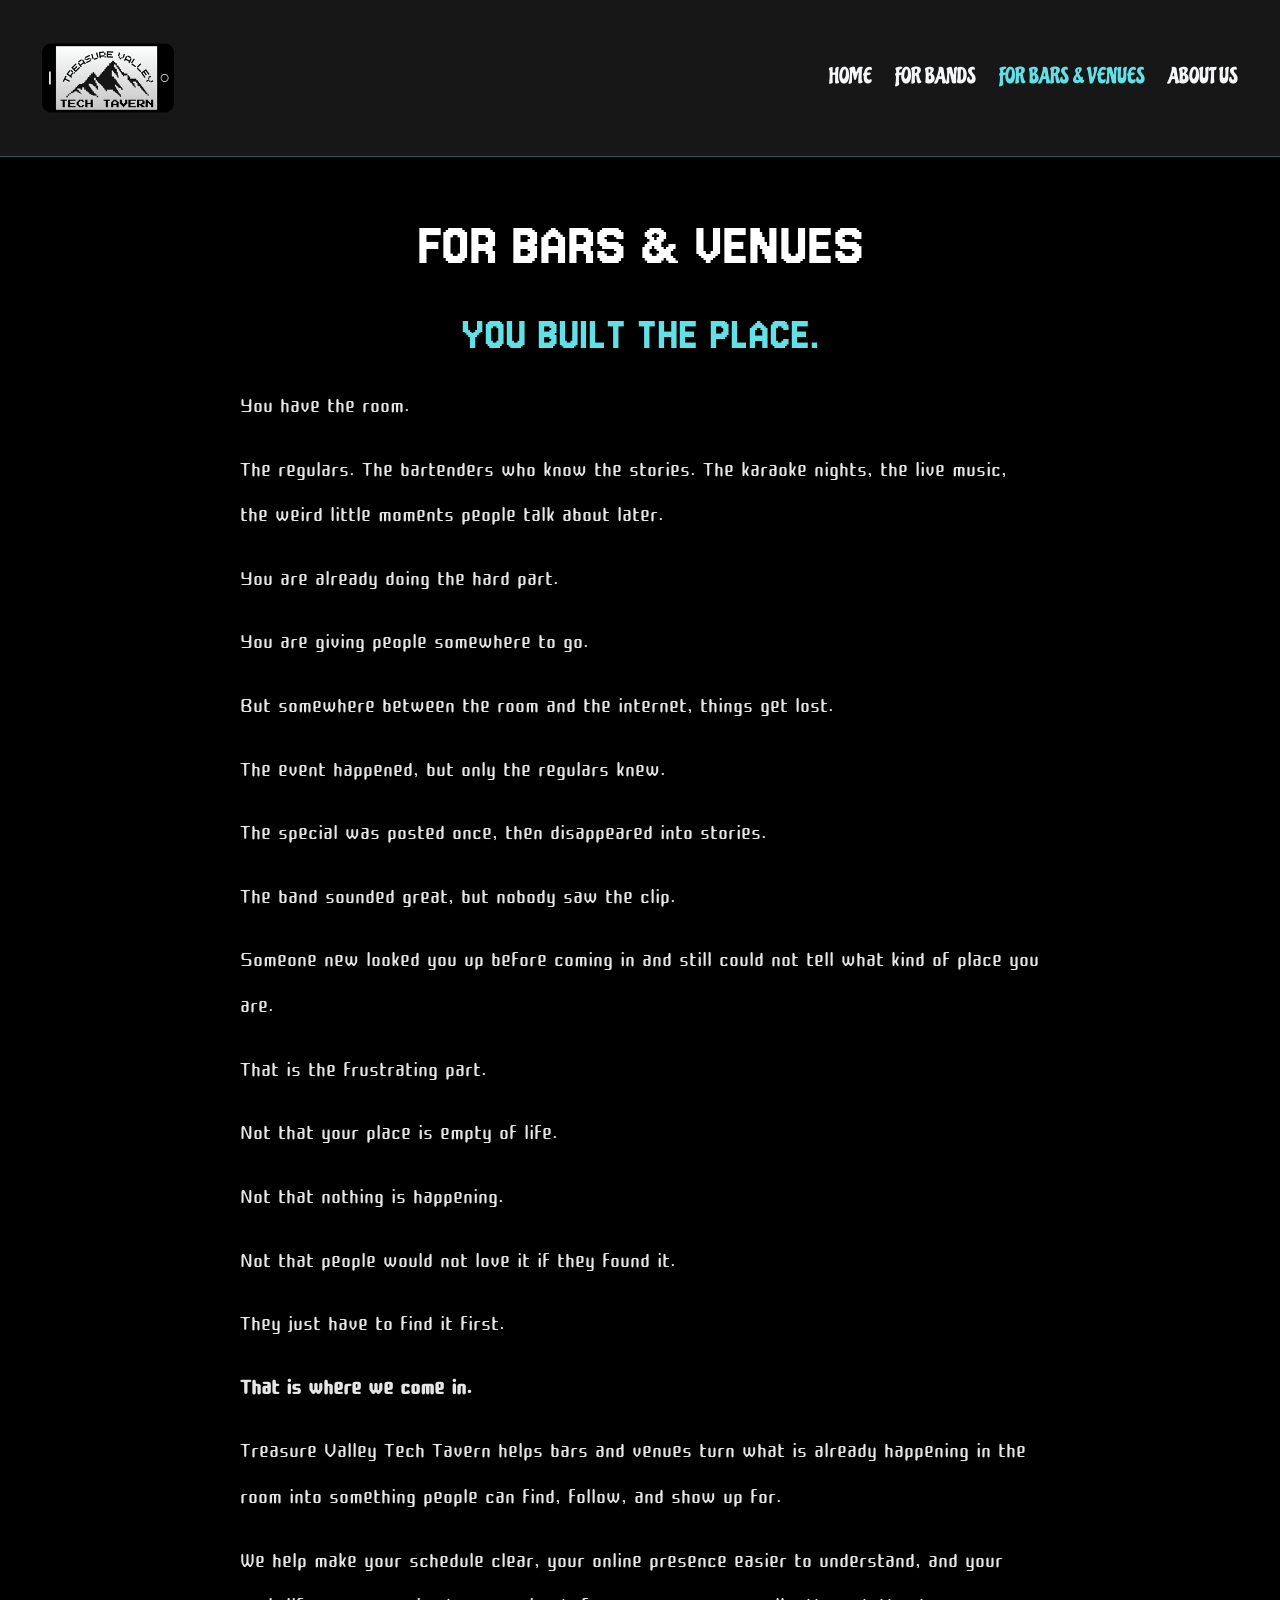
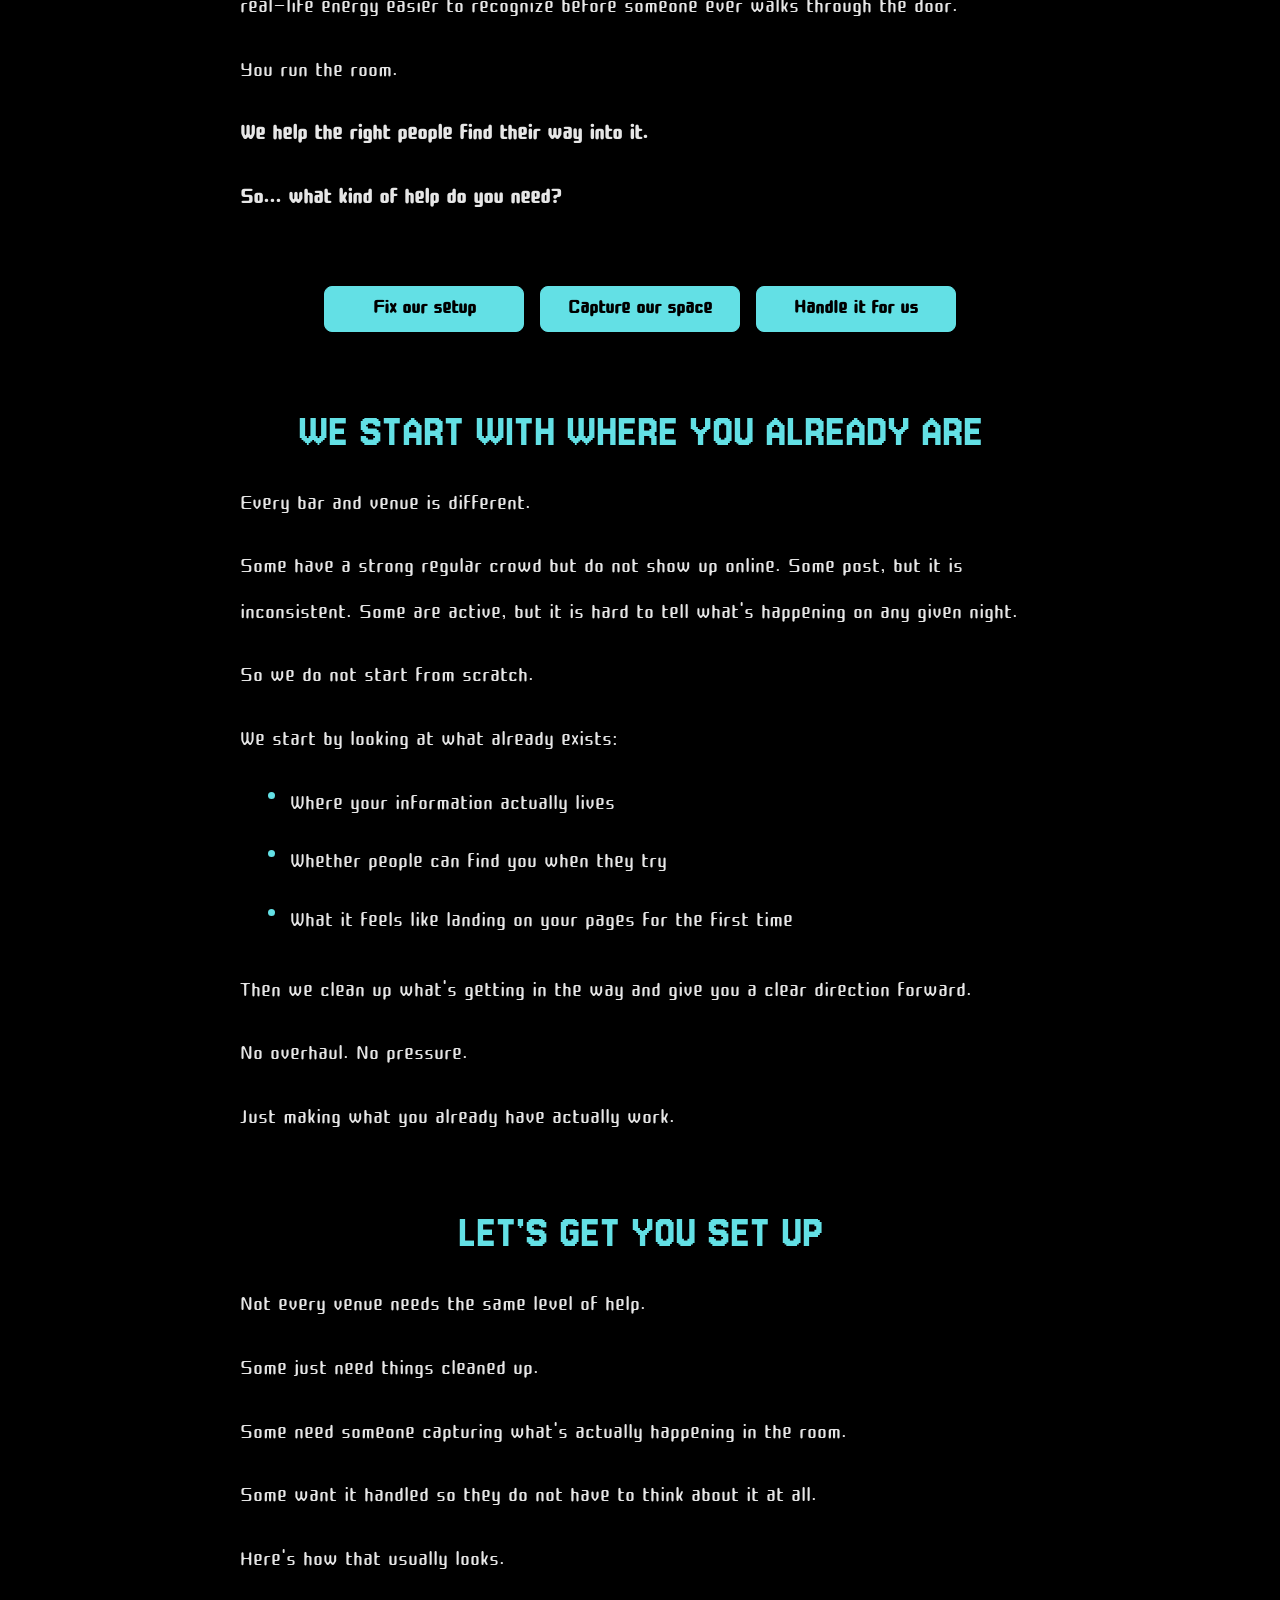
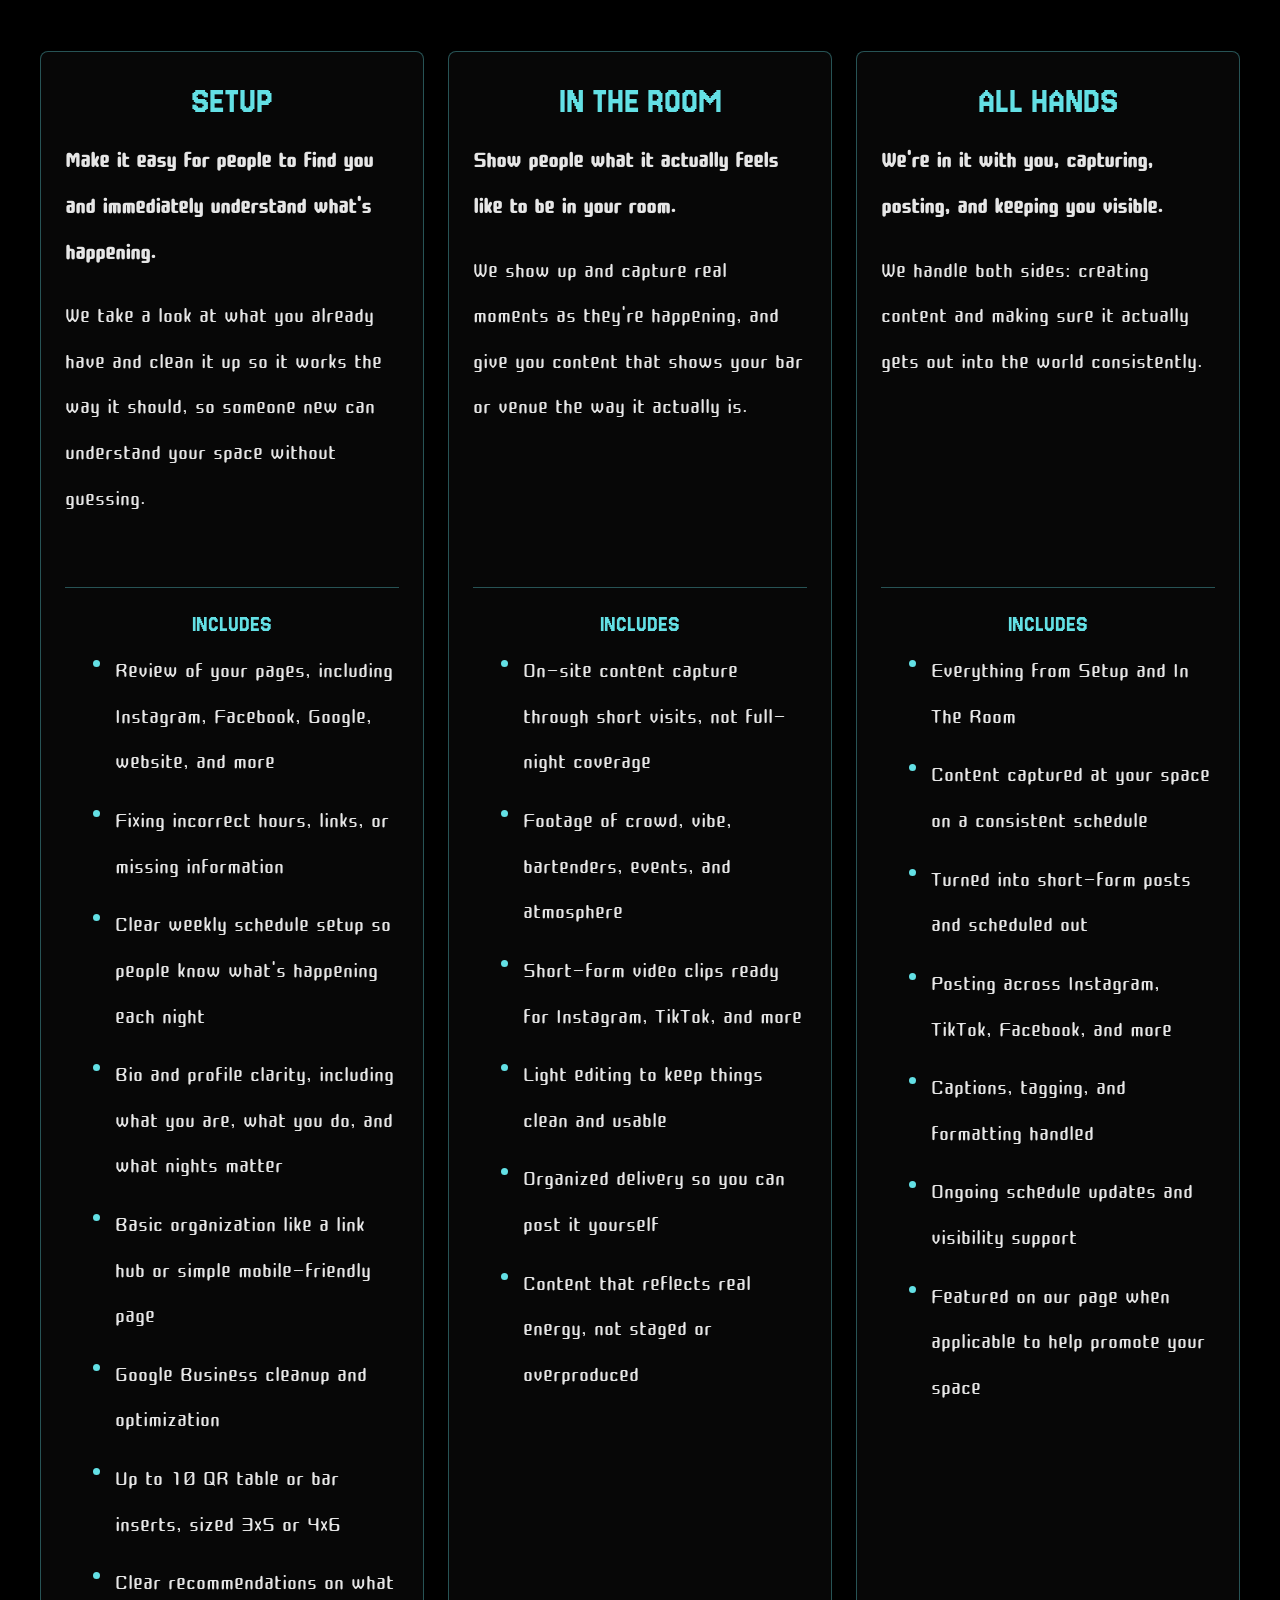
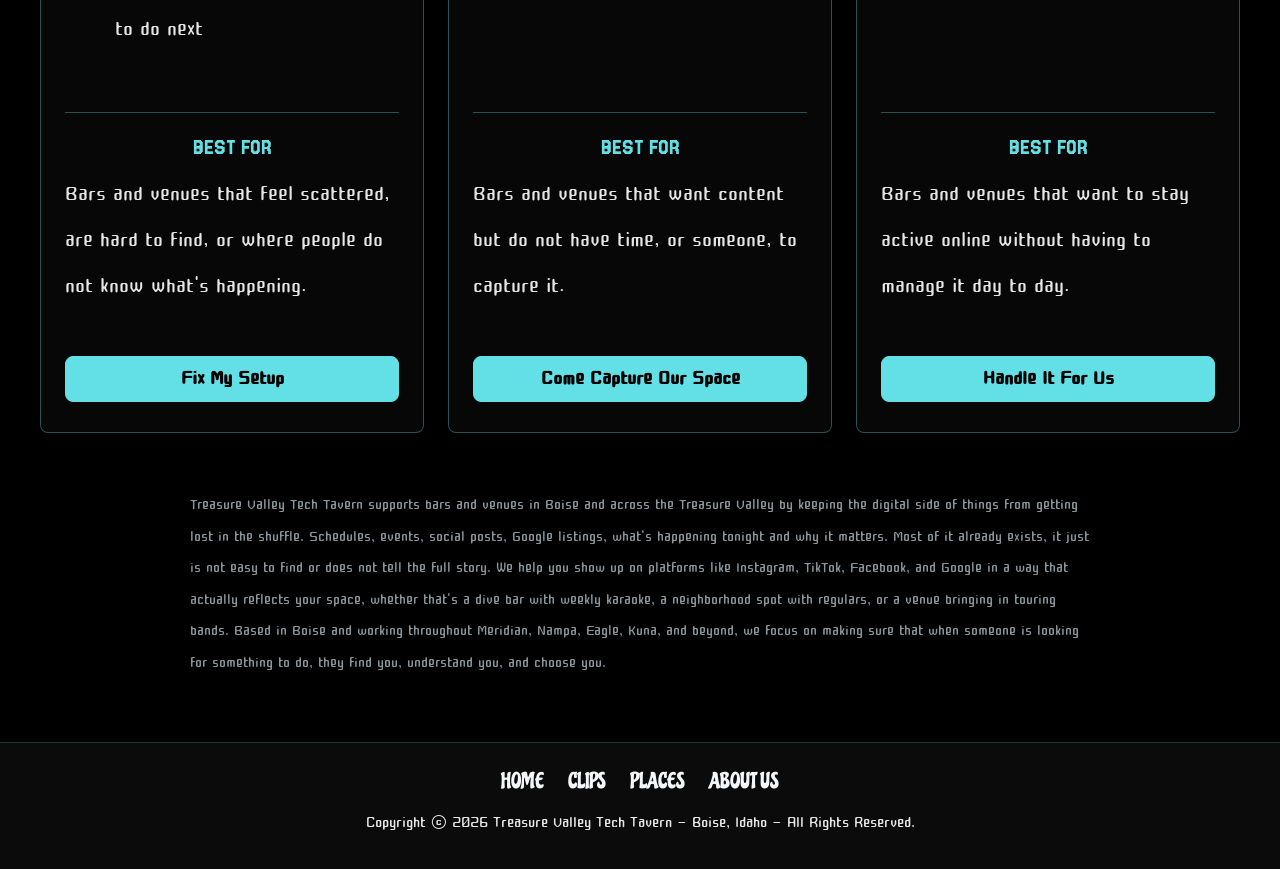
<file: for-places/index.html>
﻿<!doctype html>
<html lang="en">
<head>
  <meta charset="utf-8">
  <meta name="viewport" content="width=device-width, initial-scale=1">
  <title>For Bars &amp; Venues | Treasure Valley Tech Tavern</title>
  <link rel="icon" type="image/png" href="../favicon-tvtt.png">
  <link rel="preconnect" href="https://fonts.googleapis.com">
  <link rel="preconnect" href="https://fonts.gstatic.com" crossorigin>
  <link href="https://fonts.googleapis.com/css2?family=Chicle&family=Cute+Font&family=Jersey+15&display=swap" rel="stylesheet">
  <link rel="stylesheet" href="../assets/site.css">
  <style>
    :root {
      color-scheme: dark;
      --tvtt-bg: #000;
      --tvtt-panel: #070707;
      --tvtt-text: #f4f6f7;
      --tvtt-muted: #e6e6e6;
      --tvtt-cyan: #63e0e5;
      --tvtt-red: #ff1637;
      --tvtt-header-height: 86px;
    }

    * {
      box-sizing: border-box;
    }

    body {
      margin: 0;
      background: var(--tvtt-bg);
      color: var(--tvtt-text);
      font-family: "Cute Font", Arial, sans-serif;
    }

    .tvtt-venues-page {
      min-height: 100vh;
      overflow-x: hidden;
      background: #000;
      padding-top: var(--tvtt-header-height);
    }
    .tvtt-venue-help-button:focus-visible {
      outline: 2px solid var(--tvtt-cyan);
      outline-offset: 6px;
    }

    .tvtt-venue-help {
      position: relative;
      background: #000;
      color: #fff;
      padding: 56px 20px 64px;
      overflow: hidden;
    }

    .tvtt-venue-help-media {
      position: fixed;
      top: var(--tvtt-header-height);
      right: 0;
      left: 0;
      z-index: 0;
      height: calc(100vh - var(--tvtt-header-height));
      overflow: hidden;
      pointer-events: none;
    }

    .tvtt-venue-help-media:after {
      position: absolute;
      inset: 0;
      content: "";
      background:
        linear-gradient(180deg, rgba(0, 0, 0, 0.16), rgba(0, 0, 0, 0.34)),
        linear-gradient(90deg, rgba(0, 0, 0, 0.05), rgba(0, 0, 0, 0.01) 44%, rgba(0, 0, 0, 0.08));
    }

    .tvtt-venue-help-media img {
      display: block;
      width: 100%;
      height: 100%;
      object-fit: cover;
      object-position: top center;
    }

    .tvtt-venue-help-inner {
      position: relative;
      z-index: 1;
      max-width: 1200px;
      margin: 0 auto;
    }

    .tvtt-venue-help-title {
      max-width: 860px;
      margin: 0 auto 34px;
      color: #fff;
      font-family: "Jersey 15", Arial, sans-serif;
      font-size: clamp(40px, 6.4vw, 64px);
      font-weight: 400;
      line-height: 1;
      letter-spacing: 0;
      text-align: center;
    }

    .tvtt-venue-help-intro,
    .tvtt-venue-help-section {
      max-width: 800px;
      margin: 0 auto 70px;
      text-align: left;
    }

    .tvtt-venue-help-intro {
      margin-bottom: 76px;
    }

    .tvtt-venue-help h2,
    .tvtt-venue-help h3,
    .tvtt-venue-help h4,
    .tvtt-venue-help h5 {
      text-align: center;
    }

    .tvtt-venue-help h3 {
      margin: 0 0 24px;
      color: #63e0e5;
      font-family: "Jersey 15", Arial, sans-serif;
      font-size: clamp(34px, 5vw, 48px);
      font-weight: 400;
      line-height: 1;
      letter-spacing: 0;
    }

    .tvtt-venue-help h4 {
      margin: 0 0 18px;
      color: #63e0e5;
      font-family: "Jersey 15", Arial, sans-serif;
      font-size: 38px;
      font-weight: 400;
      line-height: 1;
      letter-spacing: 0;
    }

    .tvtt-venue-help h5 {
      margin: 0 0 12px;
      color: #63e0e5;
      font-family: "Jersey 15", Arial, sans-serif;
      font-size: 24px;
      font-weight: 400;
      line-height: 1;
      letter-spacing: 0;
    }

    .tvtt-venue-help p,
    .tvtt-venue-help li {
      color: #e6e6e6;
      font-family: "Cute Font", Arial, sans-serif;
      font-size: 1.9rem;
      line-height: 1.5;
    }

    .tvtt-venue-help p {
      margin: 0 0 18px;
    }

    .tvtt-venue-help ul {
      max-width: 620px;
      margin: 0 0 24px 16px;
      padding: 0;
      list-style: none;
    }

    .tvtt-venue-help li {
      position: relative;
      margin-bottom: 13px;
      padding-left: 34px;
      text-align: left;
    }

    .tvtt-venue-help li::before {
      position: absolute;
      top: 12px;
      left: 12px;
      width: 7px;
      height: 7px;
      border-radius: 50%;
      background: #63e0e5;
      content: "";
    }

    .tvtt-venue-help-packages {
      margin: 0 auto;
      text-align: left;
    }

    .tvtt-venue-help-grid {
      display: grid;
      grid-template-columns: repeat(3, minmax(0, 1fr));
      grid-template-rows: auto auto auto auto;
      gap: 24px;
      align-items: stretch;
      margin-top: 34px;
    }

    .tvtt-venue-help-card {
      display: grid;
      grid-row: span 4;
      grid-template-rows: subgrid;
      padding: 30px 24px;
      border: 1px solid rgba(99, 224, 229, 0.35);
      border-radius: 8px;
      background: #070707;
      text-align: left;
    }

    .tvtt-venue-help-card-top {
      padding-bottom: 24px;
    }

    .tvtt-venue-help-card-lead {
      color: #fff;
      font-weight: 800;
    }

    .tvtt-venue-help-includes {
      padding-top: 24px;
      border-top: 1px solid rgba(99, 224, 229, 0.35);
    }

    .tvtt-venue-help-includes ul {
      margin-bottom: 0;
    }

    .tvtt-venue-help-best {
      margin-top: 24px;
      padding-top: 22px;
      border-top: 1px solid rgba(99, 224, 229, 0.35);
    }

    .tvtt-venue-help-best p {
      margin-bottom: 0;
    }

    .tvtt-venue-help-card-action {
      display: flex;
      align-items: end;
      padding-top: 24px;
    }

    .tvtt-venue-help-card-action .tvtt-venue-help-button {
      width: 100%;
    }

    .tvtt-venue-help-button {
      display: inline-flex;
      align-items: center;
      justify-content: center;
      width: 100%;
      min-height: 46px;
      padding: 0 22px;
      border: 1px solid #63e0e5;
      border-radius: 8px;
      color: #000;
      background: #63e0e5;
      font-family: "Cute Font", Arial, sans-serif;
      font-size: 27px;
      font-weight: 700;
      line-height: 1.2;
      text-align: center;
      text-decoration: none;
    }

    .tvtt-venue-help-button:hover,
    .tvtt-venue-help-button:focus {
      color: #63e0e5;
      background: transparent;
    }

    .tvtt-venue-seo {
      max-width: 900px;
      margin: 56px auto 0;
      color: #8b9499;
      font-size: 21px;
      line-height: 1.5;
      text-align: left;
    }

    .tvtt-venue-seo p {
      margin: 0;
      color: inherit;
      font-size: inherit;
      line-height: inherit;
    }

    @media (max-width: 1100px) {
      .tvtt-venue-help-grid {
        grid-template-columns: 1fr;
        grid-template-rows: none;
        max-width: 720px;
        margin-right: auto;
        margin-left: auto;
      }

      .tvtt-venue-help-card {
        display: block;
        grid-row: auto;
      }
    }

    @media (max-width: 700px) {
      .tvtt-venue-help-media {
        top: var(--tvtt-header-height);
        right: 0;
        left: 0;
        height: calc(100vh - var(--tvtt-header-height));
      }

      .tvtt-venues-page {
        padding-top: var(--tvtt-header-height);
      }

      .tvtt-venue-help {
        padding: 48px 18px 54px;
      }

      .tvtt-venue-help-title {
        margin-bottom: 28px;
        font-size: clamp(34px, 10vw, 48px);
        line-height: 0.98;
      }

      .tvtt-venue-help-intro,
      .tvtt-venue-help-section {
        margin-bottom: 54px;
      }

      .tvtt-venue-help-card {
        padding: 30px 22px;
      }

      .tvtt-venue-help-card-top {
        padding-bottom: 24px;
      }

      .tvtt-venue-help-includes {
        padding-top: 24px;
      }

      .tvtt-venue-help-best {
        margin-top: 24px;
      }

      .tvtt-venue-help-card-action {
        padding-top: 24px;
      }

      .tvtt-venue-help-button {
        min-height: 44px;
      }
    }
  </style>
</head>
<body>
  <main class="tvtt-venues-page">
    <header class="tvtt-site-header">
      <div class="tvtt-site-header-bar">
        <a class="tvtt-site-logo" href="https://treasurevalleytechtavern.com" aria-label="Treasure Valley Tech Tavern home">
          <img src="../assets/tvtt-phone-logo-264.png" alt="Treasure Valley Tech Tavern">
        </a>
        <button class="tvtt-site-nav-toggle" type="button" aria-expanded="false" aria-controls="site-navigation">
          <span>Menu</span>
          <span class="tvtt-site-nav-toggle-icon" aria-hidden="true"></span>
        </button>
        <nav class="tvtt-site-nav" id="site-navigation" aria-label="Main navigation">
                                        <ul class="tvtt-site-nav-list">
            <li><a href="https://treasurevalleytechtavern.com">Home</a></li>
            <li><a href="https://help.treasurevalleytechtavern.com/for-bands/">For Bands</a></li>
            <li><a href="https://help.treasurevalleytechtavern.com/for-places/" aria-current="page">For Bars &amp; Venues</a></li>
            <li><a href="https://treasurevalleytechtavern.com/about">About Us</a></li>
          </ul>
        </nav>
      </div>
    </header>

    <section class="tvtt-venue-help">
      <div class="tvtt-venue-help-media" aria-hidden="true">
        <picture>
          <source type="image/webp" media="(max-width: 700px)" srcset="../assets/black-brick-wall-960.webp">
          <source type="image/webp" srcset="../assets/black-brick-wall-1920.webp">
          <source media="(max-width: 700px)" srcset="../assets/black-brick-wall-960.jpg">
          <img src="../assets/black-brick-wall-1920.jpg" alt="" loading="eager" decoding="async">
        </picture>
      </div>
      <div class="tvtt-venue-help-inner">
        <h1 class="tvtt-venue-help-title">FOR BARS &amp; VENUES</h1>

        <div class="tvtt-venue-help-intro">
          
          <h3>YOU BUILT THE PLACE.</h3>

          <p>You have the room.</p>

          <p>The regulars. The bartenders who know the stories. The karaoke nights, the live music, the weird little moments people talk about later.</p>

          <p>You are already doing the hard part.</p>

          <p>You are giving people somewhere to go.</p>

          <p>But somewhere between the room and the internet, things get lost.</p>

          <p>The event happened, but only the regulars knew.</p>

          <p>The special was posted once, then disappeared into stories.</p>

          <p>The band sounded great, but nobody saw the clip.</p>

          <p>Someone new looked you up before coming in and still could not tell what kind of place you are.</p>

          <p>That is the frustrating part.</p>

          <p>Not that your place is empty of life.</p>

          <p>Not that nothing is happening.</p>

          <p>Not that people would not love it if they found it.</p>

          <p>They just have to find it first.</p>

          <p><strong>That is where we come in.</strong></p>

          <p>Treasure Valley Tech Tavern helps bars and venues turn what is already happening in the room into something people can find, follow, and show up for.</p>

          <p>We help make your schedule clear, your online presence easier to understand, and your real-life energy easier to recognize before someone ever walks through the door.</p>

          <p>You run the room.</p>

          <p><strong>We help the right people find their way into it.</strong></p>
          
            <p><strong>So... what kind of help do you need?</strong></p><br>

            <div class="tvtt-cta-row tvtt-venue-cta-row">
              <a href="https://treasurevalleytechtavern.com/for-places-setup" class="tvtt-venue-help-button">Fix our setup</a>
              <a href="https://treasurevalleytechtavern.com/for-places-in-the-room" class="tvtt-venue-help-button">Capture our space</a>
              <a href="https://treasurevalleytechtavern.com/for-places-all-hands" class="tvtt-venue-help-button">Handle it for us</a>
            </div>


          </div>

        <div class="tvtt-venue-help-section">
          <h3>WE START WITH WHERE YOU ALREADY ARE</h3>

          <p>Every bar and venue is different.</p>

          <p>Some have a strong regular crowd but do not show up online. Some post, but it is inconsistent. Some are active, but it is hard to tell what's happening on any given night.</p>

          <p>So we do not start from scratch.</p>
          <p>We start by looking at what already exists:</p>

          <ul>
            <li>Where your information actually lives</li>
            <li>Whether people can find you when they try</li>
            <li>What it feels like landing on your pages for the first time</li>
          </ul>

          <p>Then we clean up what's getting in the way and give you a clear direction forward.</p>

          <p>No overhaul. No pressure.</p>
          <p>Just making what you already have actually work.</p>
        </div>

        <div class="tvtt-venue-help-section">
          <h3>LET'S GET YOU SET UP</h3>

          <p>Not every venue needs the same level of help.</p>

          <p>Some just need things cleaned up.</p>
          <p>Some need someone capturing what's actually happening in the room.</p>
          <p>Some want it handled so they do not have to think about it at all.</p>

          <p>Here's how that usually looks.</p>
        </div>

        <div class="tvtt-venue-help-packages">
          <div class="tvtt-venue-help-grid">
            <article class="tvtt-venue-help-card">
              <div class="tvtt-venue-help-card-top">
                <h4>SETUP</h4>

                <p class="tvtt-venue-help-card-lead">Make it easy for people to find you and immediately understand what's happening.</p>

                <p>We take a look at what you already have and clean it up so it works the way it should, so someone new can understand your space without guessing.</p>
              </div>

              <div class="tvtt-venue-help-includes">
                <h5>INCLUDES</h5>

                <ul>
                  <li>Review of your pages, including Instagram, Facebook, Google, website, and more</li>
                  <li>Fixing incorrect hours, links, or missing information</li>
                  <li>Clear weekly schedule setup so people know what's happening each night</li>
                  <li>Bio and profile clarity, including what you are, what you do, and what nights matter</li>
                  <li>Basic organization like a link hub or simple mobile-friendly page</li>
                  <li>Google Business cleanup and optimization</li>
                  <li>Up to 10 QR table or bar inserts, sized 3x5 or 4x6</li>
                  <li>Clear recommendations on what to do next</li>
                </ul>
              </div>

              <div class="tvtt-venue-help-best">
                <h5>BEST FOR</h5>
                <p>Bars and venues that feel scattered, are hard to find, or where people do not know what's happening.</p>
              </div>

              <div class="tvtt-venue-help-card-action">
                <a class="tvtt-venue-help-button" href="https://treasurevalleytechtavern.com/for-places-setup">Fix My Setup</a>
              </div>
            </article>

            <article class="tvtt-venue-help-card">
              <div class="tvtt-venue-help-card-top">
                <h4>IN THE ROOM</h4>

                <p class="tvtt-venue-help-card-lead">Show people what it actually feels like to be in your room.</p>

                <p>We show up and capture real moments as they're happening, and give you content that shows your bar or venue the way it actually is.</p>
              </div>

              <div class="tvtt-venue-help-includes">
                <h5>INCLUDES</h5>

                <ul>
                  <li>On-site content capture through short visits, not full-night coverage</li>
                  <li>Footage of crowd, vibe, bartenders, events, and atmosphere</li>
                  <li>Short-form video clips ready for Instagram, TikTok, and more</li>
                  <li>Light editing to keep things clean and usable</li>
                  <li>Organized delivery so you can post it yourself</li>
                  <li>Content that reflects real energy, not staged or overproduced</li>
                </ul>
              </div>

              <div class="tvtt-venue-help-best">
                <h5>BEST FOR</h5>
                <p>Bars and venues that want content but do not have time, or someone, to capture it.</p>
              </div>

              <div class="tvtt-venue-help-card-action">
                <a class="tvtt-venue-help-button" href="https://treasurevalleytechtavern.com/for-places-in-the-room">Come Capture Our Space</a>
              </div>
            </article>

            <article class="tvtt-venue-help-card">
              <div class="tvtt-venue-help-card-top">
                <h4>ALL HANDS</h4>

                <p class="tvtt-venue-help-card-lead">We're in it with you, capturing, posting, and keeping you visible.</p>

                <p>We handle both sides: creating content and making sure it actually gets out into the world consistently.</p>
              </div>

              <div class="tvtt-venue-help-includes">
                <h5>INCLUDES</h5>

                <ul>
                  <li>Everything from Setup and In The Room</li>
                  <li>Content captured at your space on a consistent schedule</li>
                  <li>Turned into short-form posts and scheduled out</li>
                  <li>Posting across Instagram, TikTok, Facebook, and more</li>
                  <li>Captions, tagging, and formatting handled</li>
                  <li>Ongoing schedule updates and visibility support</li>
                  <li>Featured on our page when applicable to help promote your space</li>
                </ul>
              </div>

              <div class="tvtt-venue-help-best">
                <h5>BEST FOR</h5>
                <p>Bars and venues that want to stay active online without having to manage it day to day.</p>
              </div>

              <div class="tvtt-venue-help-card-action">
                <a class="tvtt-venue-help-button" href="https://treasurevalleytechtavern.com/for-places-all-hands">Handle It For Us</a>
              </div>
            </article>
          </div>
        </div>

        <div class="tvtt-venue-seo" aria-label="Treasure Valley venue support">
          <p>Treasure Valley Tech Tavern supports bars and venues in Boise and across the Treasure Valley by keeping the digital side of things from getting lost in the shuffle. Schedules, events, social posts, Google listings, what's happening tonight and why it matters. Most of it already exists, it just is not easy to find or does not tell the full story. We help you show up on platforms like Instagram, TikTok, Facebook, and Google in a way that actually reflects your space, whether that's a dive bar with weekly karaoke, a neighborhood spot with regulars, or a venue bringing in touring bands. Based in Boise and working throughout Meridian, Nampa, Eagle, Kuna, and beyond, we focus on making sure that when someone is looking for something to do, they find you, understand you, and choose you.</p>
        </div>
      </div>
    </section>

    <footer class="tvtt-site-footer">
                        <nav class="tvtt-site-footer-nav" aria-label="Footer">
        <a href="https://treasurevalleytechtavern.com">Home</a>
        <a href="https://clips.treasurevalleytechtavern.com">Clips</a>
        <a href="https://places.treasurevalleytechtavern.com">Places</a>
        <a href="https://treasurevalleytechtavern.com/about">About Us</a>
      </nav>
      <p class="tvtt-site-footer-copy">Copyright &copy; 2026 Treasure Valley Tech Tavern - Boise, Idaho - All Rights Reserved.</p>
    </footer>
  </main>
  <script src="../assets/site-nav.js" defer></script>
</body>
</html>
</file>
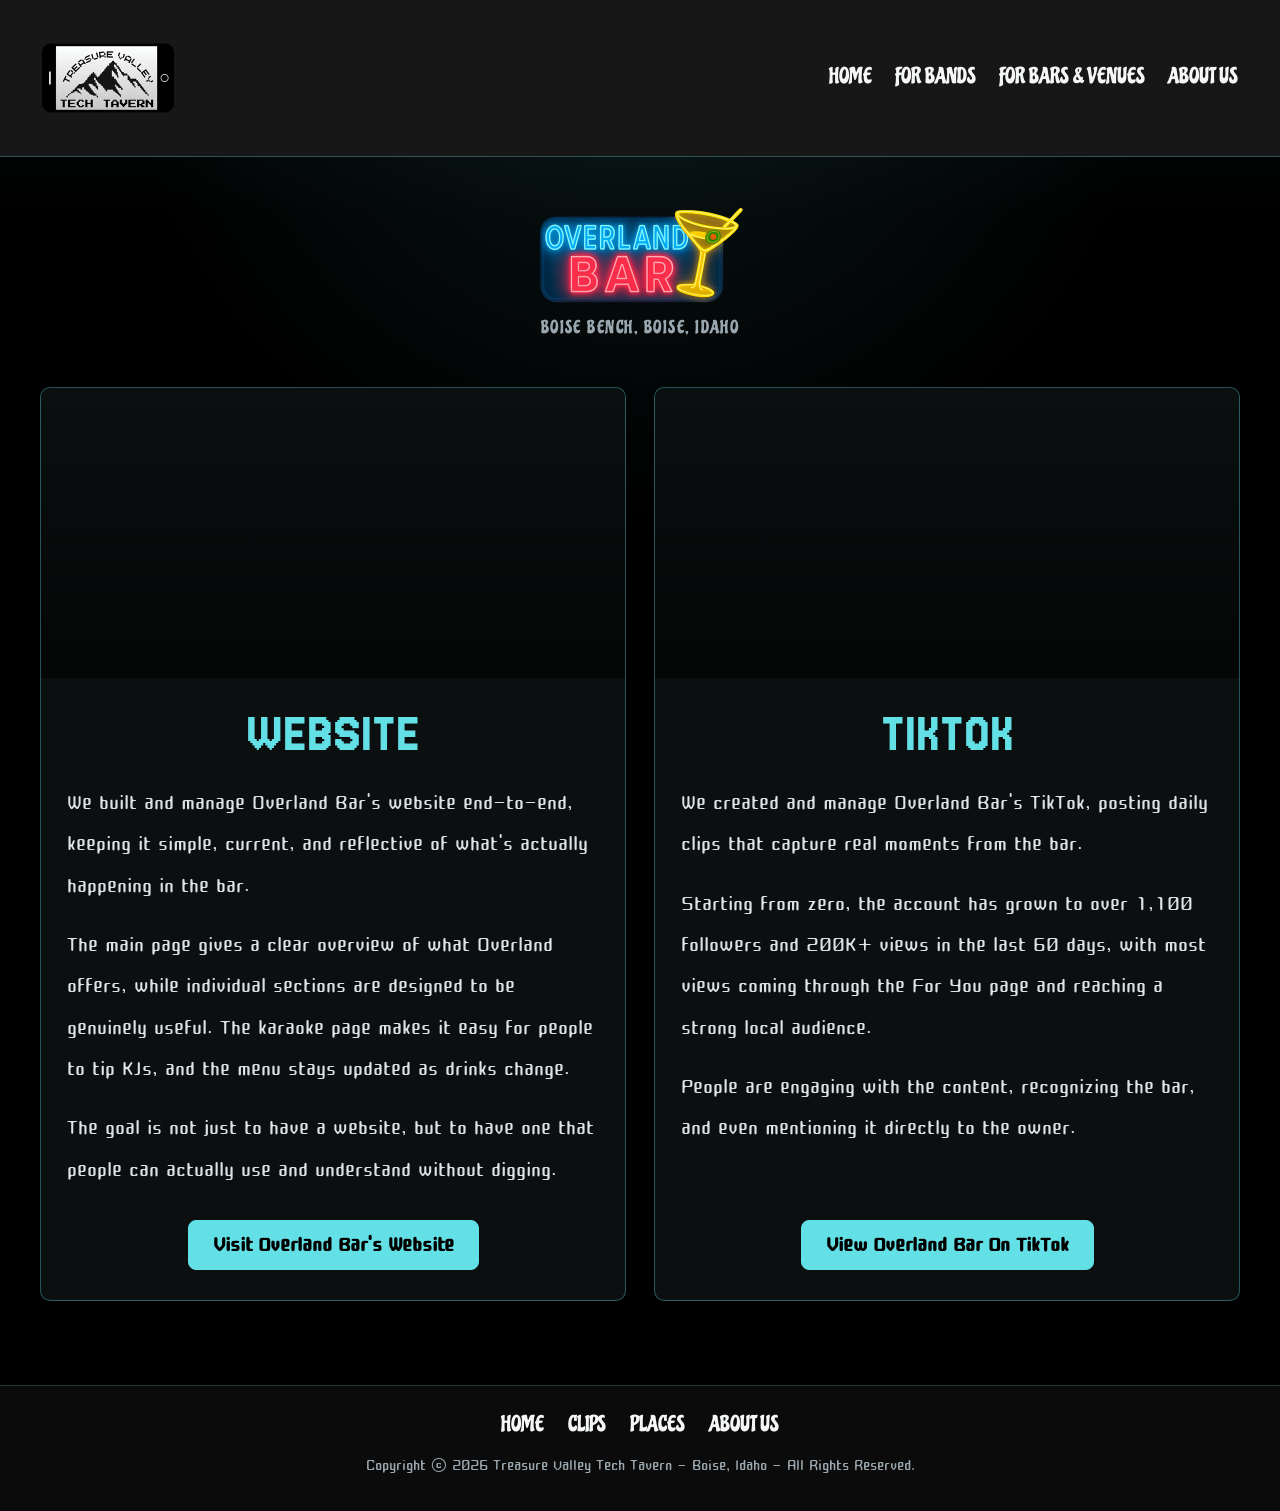
<file: overland-bar-case-study/index.html>
﻿<!doctype html>
<html lang="en">
<head>
  <meta charset="utf-8">
  <meta name="viewport" content="width=device-width, initial-scale=1">
  <title>Overland Bar | Treasure Valley Tech Tavern</title>
  <link rel="icon" type="image/png" href="../favicon-tvtt.png">
  <link rel="preconnect" href="https://fonts.googleapis.com">
  <link rel="preconnect" href="https://fonts.gstatic.com" crossorigin>
  <link href="https://fonts.googleapis.com/css2?family=Chicle&family=Cute+Font&family=Jersey+15&display=swap" rel="stylesheet">
  <link rel="stylesheet" href="../assets/site.css">
  <style>
    :root {
      color-scheme: dark;
      --tvtt-bg: #000;
      --tvtt-panel: #0b0f10;
      --tvtt-panel-2: #111617;
      --tvtt-text: #f4f6f7;
      --tvtt-muted: #dbe3e7;
      --tvtt-soft: #9aa7ae;
      --tvtt-cyan: #63e0e5;
    }

    * {
      box-sizing: border-box;
    }

    body {
      margin: 0;
      background:
        radial-gradient(circle at top, rgba(99, 224, 229, 0.1), transparent 32%),
        linear-gradient(180deg, rgba(99, 224, 229, 0.05), transparent 220px),
        var(--tvtt-bg);
      color: var(--tvtt-text);
      font-family: "Cute Font", Arial, sans-serif;
    }

    .tvtt-page {
      min-height: 100vh;
      overflow-x: hidden;
      padding-top: var(--tvtt-header-height, 86px);
    }
    .tvtt-case-button:focus-visible {
      outline: 2px solid var(--tvtt-cyan);
      outline-offset: 6px;
    }

    .tvtt-hero {
      max-width: 960px;
      margin: 0 auto;
      padding: 48px 20px 40px;
      text-align: center;
    }

    .tvtt-hero-logo {
      display: block;
      width: min(100%, 300px);
      height: auto;
      margin: 0 auto 12px;
    }

    .tvtt-hero-location {
      margin: 0;
      color: var(--tvtt-soft);
      font-family: "Chicle", Arial, sans-serif;
      font-size: 1.15rem;
      line-height: 1.1;
      letter-spacing: 0.08em;
      text-transform: uppercase;
    }

    .tvtt-casework {
      padding: 10px 20px 84px;
    }

    .tvtt-casework-inner {
      max-width: 1200px;
      margin: 0 auto;
    }

    .tvtt-case-grid {
      display: grid;
      grid-template-columns: repeat(2, minmax(0, 1fr));
      gap: 28px;
      align-items: stretch;
    }

    .tvtt-case-card {
      display: flex;
      flex-direction: column;
      overflow: hidden;
      min-height: 100%;
      border: 1px solid rgba(99, 224, 229, 0.32);
      border-radius: 10px;
      background:
        linear-gradient(180deg, rgba(99, 224, 229, 0.08), transparent 180px),
        var(--tvtt-panel);
      box-shadow: 0 0 0 1px rgba(255, 255, 255, 0.02) inset;
    }

    .tvtt-case-media {
      position: relative;
      min-height: 290px;
      background-color: #0d1112;
      background-position: center top;
      background-repeat: no-repeat;
      background-size: cover;
    }

    .tvtt-case-media::after {
      content: "";
      position: absolute;
      inset: 0;
      background:
        linear-gradient(180deg, rgba(0, 0, 0, 0.12), rgba(0, 0, 0, 0.24)),
        linear-gradient(180deg, transparent 0%, rgba(0, 0, 0, 0.54) 100%);
    }

    .tvtt-case-body {
      display: flex;
      flex: 1 1 auto;
      flex-direction: column;
      padding: 28px 26px 30px;
    }

    .tvtt-case-label {
      margin: 0 0 18px;
      color: var(--tvtt-cyan);
      font-family: "Jersey 15", Arial, sans-serif;
      font-size: clamp(2.6rem, 5vw, 3.6rem);
      font-weight: 400;
      line-height: 1;
      text-align: center;
      text-transform: uppercase;
    }

    .tvtt-case-copy p {
      margin: 0 0 18px;
      color: var(--tvtt-muted);
      font-size: 1.9rem;
      line-height: 1.36;
    }

    .tvtt-case-action {
      margin-top: auto;
      padding-top: 12px;
      display: flex;
      justify-content: center;
    }

    .tvtt-case-button {
      display: inline-flex;
      align-items: center;
      justify-content: center;
      min-height: 50px;
      padding: 0 24px;
      border: 1px solid var(--tvtt-cyan);
      border-radius: 8px;
      color: #000;
      background: var(--tvtt-cyan);
      font-size: 1.8rem;
      font-weight: 700;
      line-height: 1;
      text-align: center;
      text-decoration: none;
    }

    .tvtt-case-button:hover,
    .tvtt-case-button:focus {
      color: var(--tvtt-cyan);
      background: transparent;
    }

    @media (max-width: 900px) {

      .tvtt-page {
        padding-top: var(--tvtt-header-height, 86px);
      }

      .tvtt-case-grid {
        grid-template-columns: 1fr;
      }

      .tvtt-case-media {
        min-height: 220px;
      }

      .tvtt-case-button {
        width: 100%;
      }
    }
  </style>
</head>
<body>
  <main class="tvtt-page">
    <header class="tvtt-site-header">
      <div class="tvtt-site-header-bar">
        <a class="tvtt-site-logo" href="https://treasurevalleytechtavern.com" aria-label="Treasure Valley Tech Tavern home">
          <img src="../assets/tvtt-phone-logo-264.png" alt="Treasure Valley Tech Tavern">
        </a>
        <button class="tvtt-site-nav-toggle" type="button" aria-expanded="false" aria-controls="site-navigation">
          <span>Menu</span>
          <span class="tvtt-site-nav-toggle-icon" aria-hidden="true"></span>
        </button>
        <nav class="tvtt-site-nav" id="site-navigation" aria-label="Main navigation">
                                        <ul class="tvtt-site-nav-list">
            <li><a href="https://treasurevalleytechtavern.com">Home</a></li>
            <li><a href="https://help.treasurevalleytechtavern.com/for-bands/">For Bands</a></li>
            <li><a href="https://help.treasurevalleytechtavern.com/for-places/">For Bars &amp; Venues</a></li>
            <li><a href="https://treasurevalleytechtavern.com/about">About Us</a></li>
          </ul>
        </nav>
      </div>
    </header>

    <section class="tvtt-hero">
      <img class="tvtt-hero-logo" src="../assets/overland-bar-logo-600.png" alt="Overland Bar logo">
      <p class="tvtt-hero-location">Boise Bench, Boise, Idaho</p>
    </section>

    <section class="tvtt-casework">
      <div class="tvtt-casework-inner">
        <div class="tvtt-case-grid">
          <article class="tvtt-case-card">
            <div class="tvtt-case-media" style="background-image: url('https://img1.wsimg.com/isteam/ip/4388d291-5fcc-409d-8363-e903dee11150/Screenshot%202026-04-12%20020507.png/:/cr=t:0%25,l:0%25,w:100%25,h:96.99%25/rs=w:600,h:451,cg:true');" aria-hidden="true"></div>
            <div class="tvtt-case-body">
              <h1 class="tvtt-case-label">WEBSITE</h1>
              <div class="tvtt-case-copy">
                <p>We built and manage Overland Bar&apos;s website end-to-end, keeping it simple, current, and reflective of what&apos;s actually happening in the bar.</p>
                <p>The main page gives a clear overview of what Overland offers, while individual sections are designed to be genuinely useful. The karaoke page makes it easy for people to tip KJs, and the menu stays updated as drinks change.</p>
                <p>The goal is not just to have a website, but to have one that people can actually use and understand without digging.</p>
              </div>
              <div class="tvtt-case-action">
                <a class="tvtt-case-button" href="https://overlandbar.com">Visit Overland Bar&apos;s Website</a>
              </div>
            </div>
          </article>

          <article class="tvtt-case-card">
            <div class="tvtt-case-media" style="background-image: url('https://img1.wsimg.com/isteam/ip/4388d291-5fcc-409d-8363-e903dee11150/Screenshot%202026-04-12%20020624.png/:/cr=t:0%25,l:0%25,w:100%25,h:90.75%25/rs=w:600,h:451,cg:true');" aria-hidden="true"></div>
            <div class="tvtt-case-body">
              <h1 class="tvtt-case-label">TIKTOK</h1>
              <div class="tvtt-case-copy">
                <p>We created and manage Overland Bar&apos;s TikTok, posting daily clips that capture real moments from the bar.</p>
                <p>Starting from zero, the account has grown to over 1,100 followers and 200K+ views in the last 60 days, with most views coming through the For You page and reaching a strong local audience.</p>
                <p>People are engaging with the content, recognizing the bar, and even mentioning it directly to the owner.</p>
              </div>
              <div class="tvtt-case-action">
                <a class="tvtt-case-button" href="https://www.tiktok.com/@overlandbar">View Overland Bar On TikTok</a>
              </div>
            </div>
          </article>
        </div>
      </div>
    </section>

    <footer class="tvtt-site-footer">
                        <nav class="tvtt-site-footer-nav" aria-label="Footer">
        <a href="https://treasurevalleytechtavern.com">Home</a>
        <a href="https://clips.treasurevalleytechtavern.com">Clips</a>
        <a href="https://places.treasurevalleytechtavern.com">Places</a>
        <a href="https://treasurevalleytechtavern.com/about">About Us</a>
      </nav>
      <p class="tvtt-site-footer-copy">Copyright &copy; 2026 Treasure Valley Tech Tavern - Boise, Idaho - All Rights Reserved.</p>
    </footer>
  </main>
  <script src="../assets/site-nav.js" defer></script>
</body>
</html>
</file>
<file: assets/site.css>
:root {
  --tvtt-header-height: 86px;
}

.tvtt-site-header {
  position: fixed;
  top: 0;
  right: 0;
  left: 0;
  z-index: 30;
  width: 100%;
  padding: 12px 42px;
  background: #171717;
  border-bottom: 1px solid rgba(99, 224, 229, 0.3);
  backdrop-filter: blur(12px);
}

.tvtt-site-header-bar {
  display: flex;
  align-items: center;
  justify-content: space-between;
  gap: 28px;
  min-height: 61px;
  width: min(100%, 1480px);
  margin: 0 auto;
}

.tvtt-site-logo {
  display: inline-flex;
  flex: 0 0 auto;
  align-items: center;
}

.tvtt-site-logo img {
  display: block;
  width: 132px;
  height: auto;
}

.tvtt-site-nav {
  margin-left: auto;
}

.tvtt-site-nav-list {
  display: flex;
  flex-wrap: nowrap;
  align-items: center;
  justify-content: flex-end;
  gap: clamp(14px, 1.8vw, 24px);
  margin: 0;
  padding: 0;
  list-style: none;
}

.tvtt-site-nav a,
.tvtt-site-footer-nav a {
  color: var(--tvtt-text);
  font-family: "Chicle", Arial, sans-serif;
  font-size: 1.35rem;
  line-height: 1;
  text-decoration: none;
  text-transform: uppercase;
}

.tvtt-site-nav a:hover,
.tvtt-site-nav a:focus-visible,
.tvtt-site-nav a[aria-current="page"],
.tvtt-site-footer-nav a:hover,
.tvtt-site-footer-nav a:focus-visible {
  color: var(--tvtt-cyan);
}

.tvtt-site-nav-toggle {
  display: none;
  align-items: center;
  gap: 12px;
  min-height: 44px;
  padding: 0 14px;
  border: 1px solid rgba(99, 224, 229, 0.45);
  border-radius: 8px;
  color: var(--tvtt-text);
  background: transparent;
  font-family: "Chicle", Arial, sans-serif;
  font-size: 1.05rem;
  line-height: 1;
  text-transform: uppercase;
  cursor: pointer;
}

.tvtt-site-nav-toggle-icon,
.tvtt-site-nav-toggle-icon::before,
.tvtt-site-nav-toggle-icon::after {
  display: block;
  width: 18px;
  height: 2px;
  border-radius: 999px;
  background: currentColor;
  transition: transform 160ms ease, opacity 160ms ease;
  content: "";
}

.tvtt-site-nav-toggle-icon {
  position: relative;
}

.tvtt-site-nav-toggle-icon::before {
  position: absolute;
  top: -6px;
  left: 0;
}

.tvtt-site-nav-toggle-icon::after {
  position: absolute;
  top: 6px;
  left: 0;
}

.tvtt-site-header.is-open .tvtt-site-nav-toggle-icon {
  background: transparent;
}

.tvtt-site-header.is-open .tvtt-site-nav-toggle-icon::before {
  transform: translateY(6px) rotate(45deg);
}

.tvtt-site-header.is-open .tvtt-site-nav-toggle-icon::after {
  transform: translateY(-6px) rotate(-45deg);
}

.tvtt-site-nav a:focus-visible,
.tvtt-site-nav-toggle:focus-visible {
  outline: 2px solid var(--tvtt-cyan);
  outline-offset: 6px;
}

.tvtt-site-footer {
  position: relative;
  z-index: 2;
  padding: 28px 16px 34px;
  border-top: 1px solid rgba(99, 224, 229, 0.22);
  background: #0b0b0b;
}

.tvtt-site-footer-nav {
  display: flex;
  flex-wrap: wrap;
  justify-content: center;
  gap: 16px 24px;
  margin: 0 auto;
  max-width: 980px;
}

.tvtt-site-footer-copy {
  margin: 18px 0 0;
  color: var(--tvtt-soft, var(--tvtt-muted));
  font-size: 1.35rem;
  line-height: 1.1;
  text-align: center;
}

.tvtt-cta-row {
  display: flex;
  flex-wrap: wrap;
  justify-content: center;
  gap: 16px;
  margin-top: 28px;
}

.tvtt-cta-row .tvtt-band-help-button,
.tvtt-cta-row .tvtt-venue-help-button {
  width: auto;
  min-width: 200px;
}

@media (max-width: 960px) {
  .tvtt-site-header {
    padding: 12px 16px 14px;
  }

  .tvtt-site-header-bar {
    flex-wrap: wrap;
    gap: 14px 18px;
  }

  .tvtt-site-logo img {
    width: 110px;
  }

  .tvtt-site-nav-toggle {
    display: inline-flex;
  }

  .tvtt-site-nav {
    display: none;
    width: 100%;
    margin: 0;
    padding-top: 14px;
  }

  .tvtt-site-header.is-open .tvtt-site-nav {
    display: block;
  }

  .tvtt-site-nav-list {
    flex-direction: column;
    align-items: flex-end;
    gap: 0;
    padding-top: 14px;
    border-top: 1px solid rgba(99, 224, 229, 0.22);
  }

  .tvtt-site-nav li,
  .tvtt-site-nav a {
    width: 100%;
  }

  .tvtt-site-nav a {
    display: block;
    padding: 10px 0;
    font-size: 1.1rem;
    text-align: right;
  }

  .tvtt-site-footer-nav a {
    font-size: 1.1rem;
  }
}
</file>
